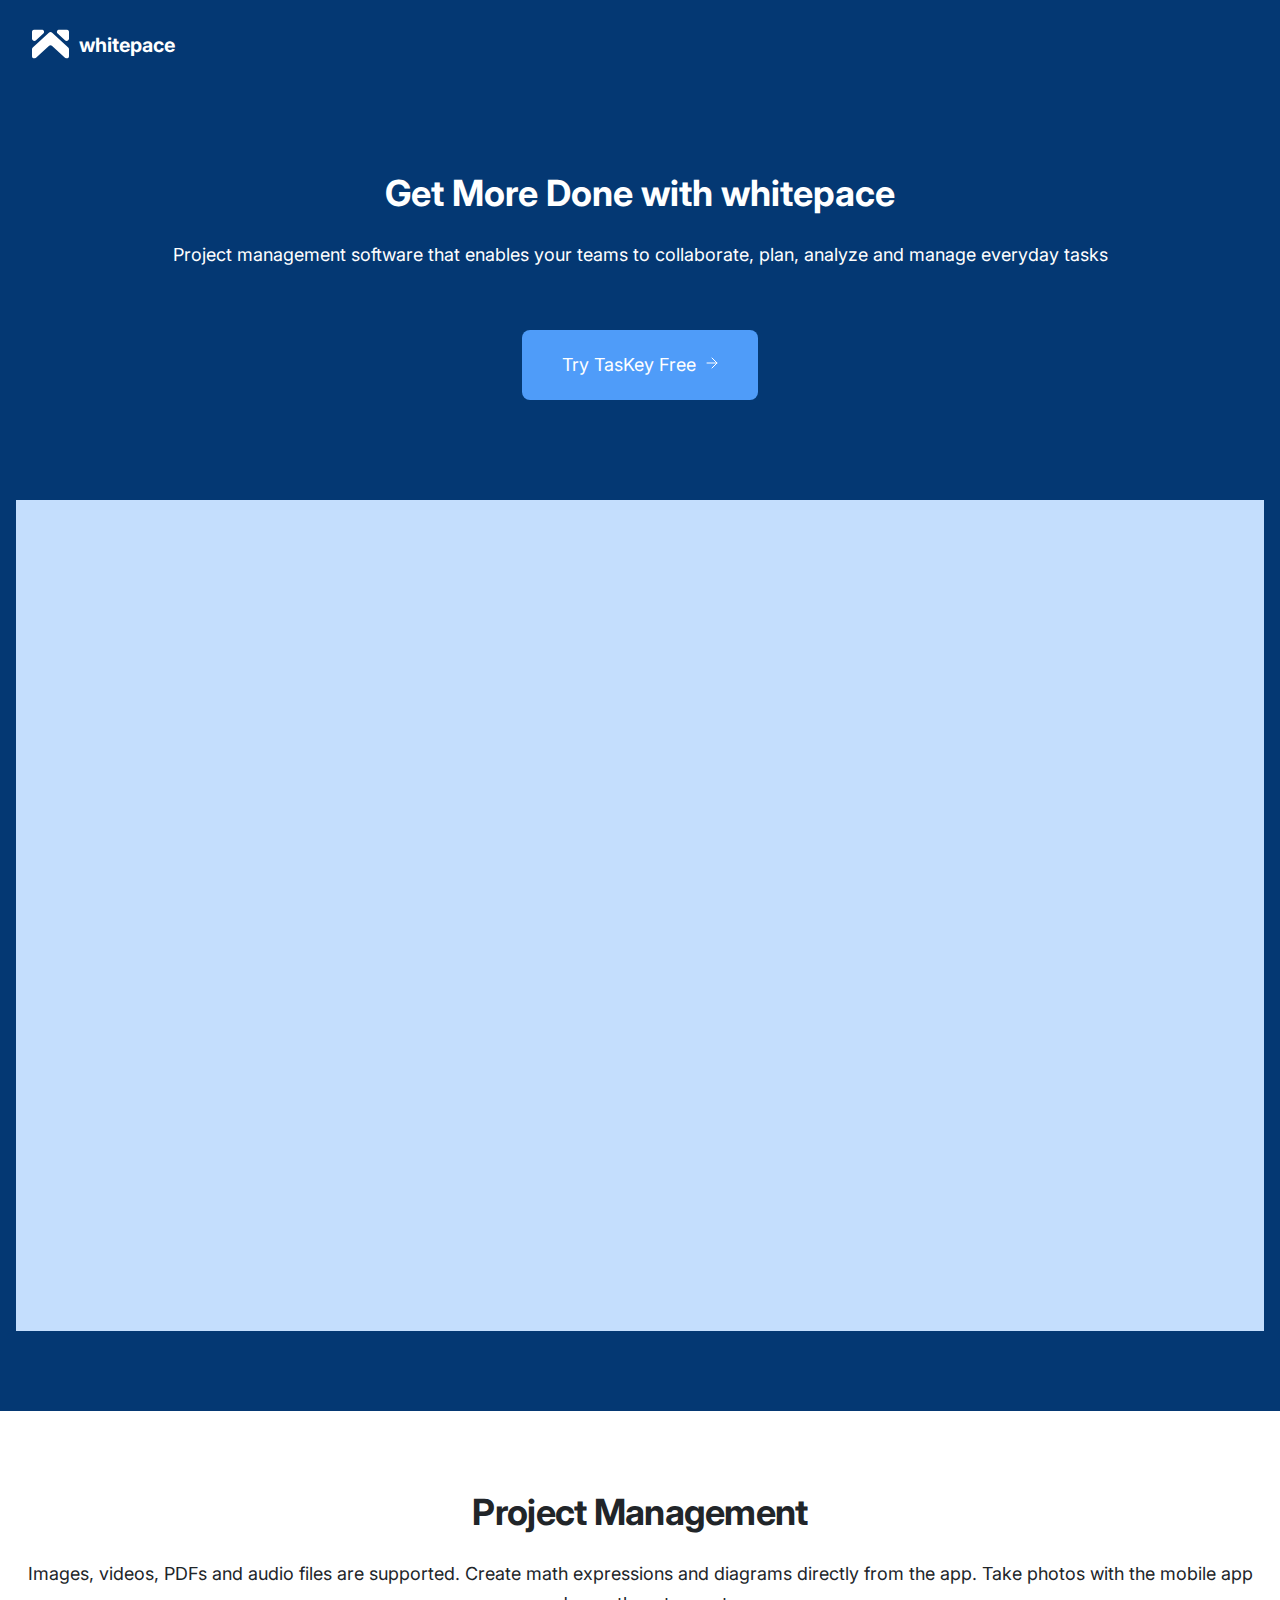
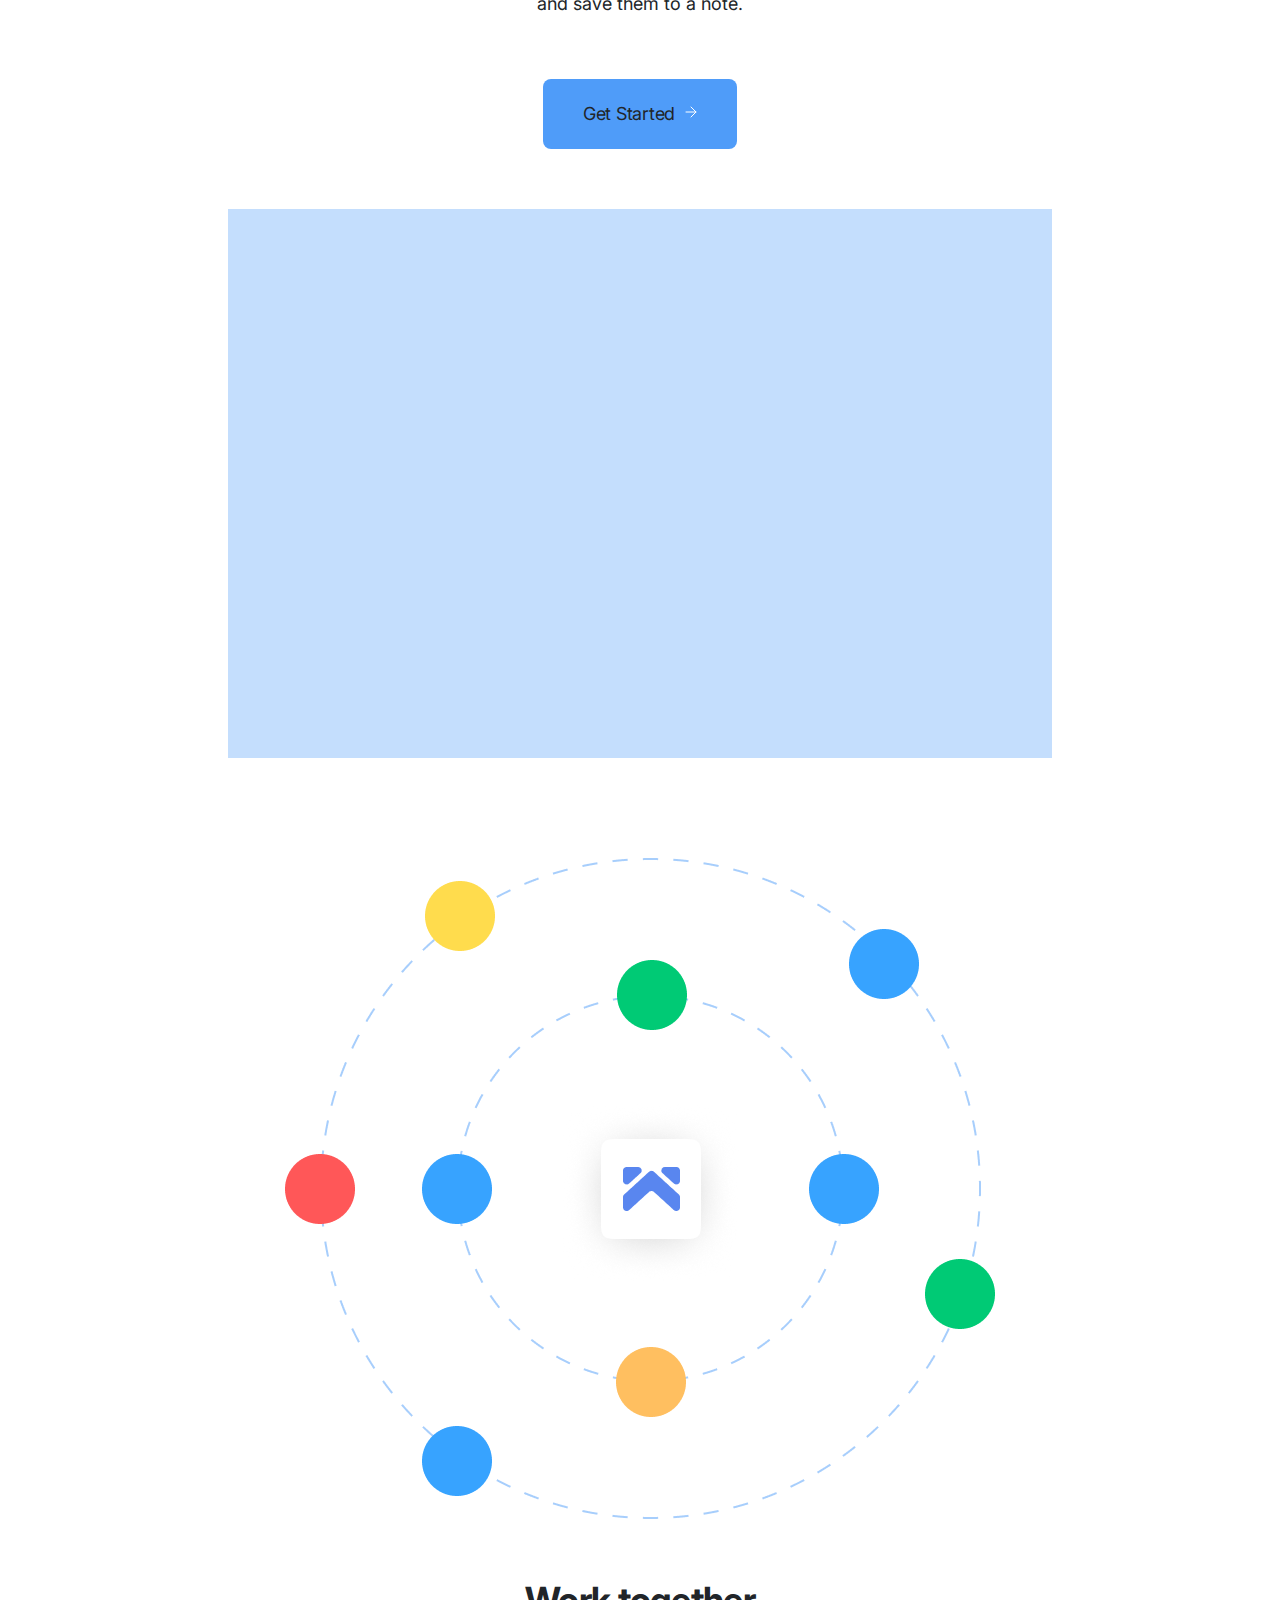
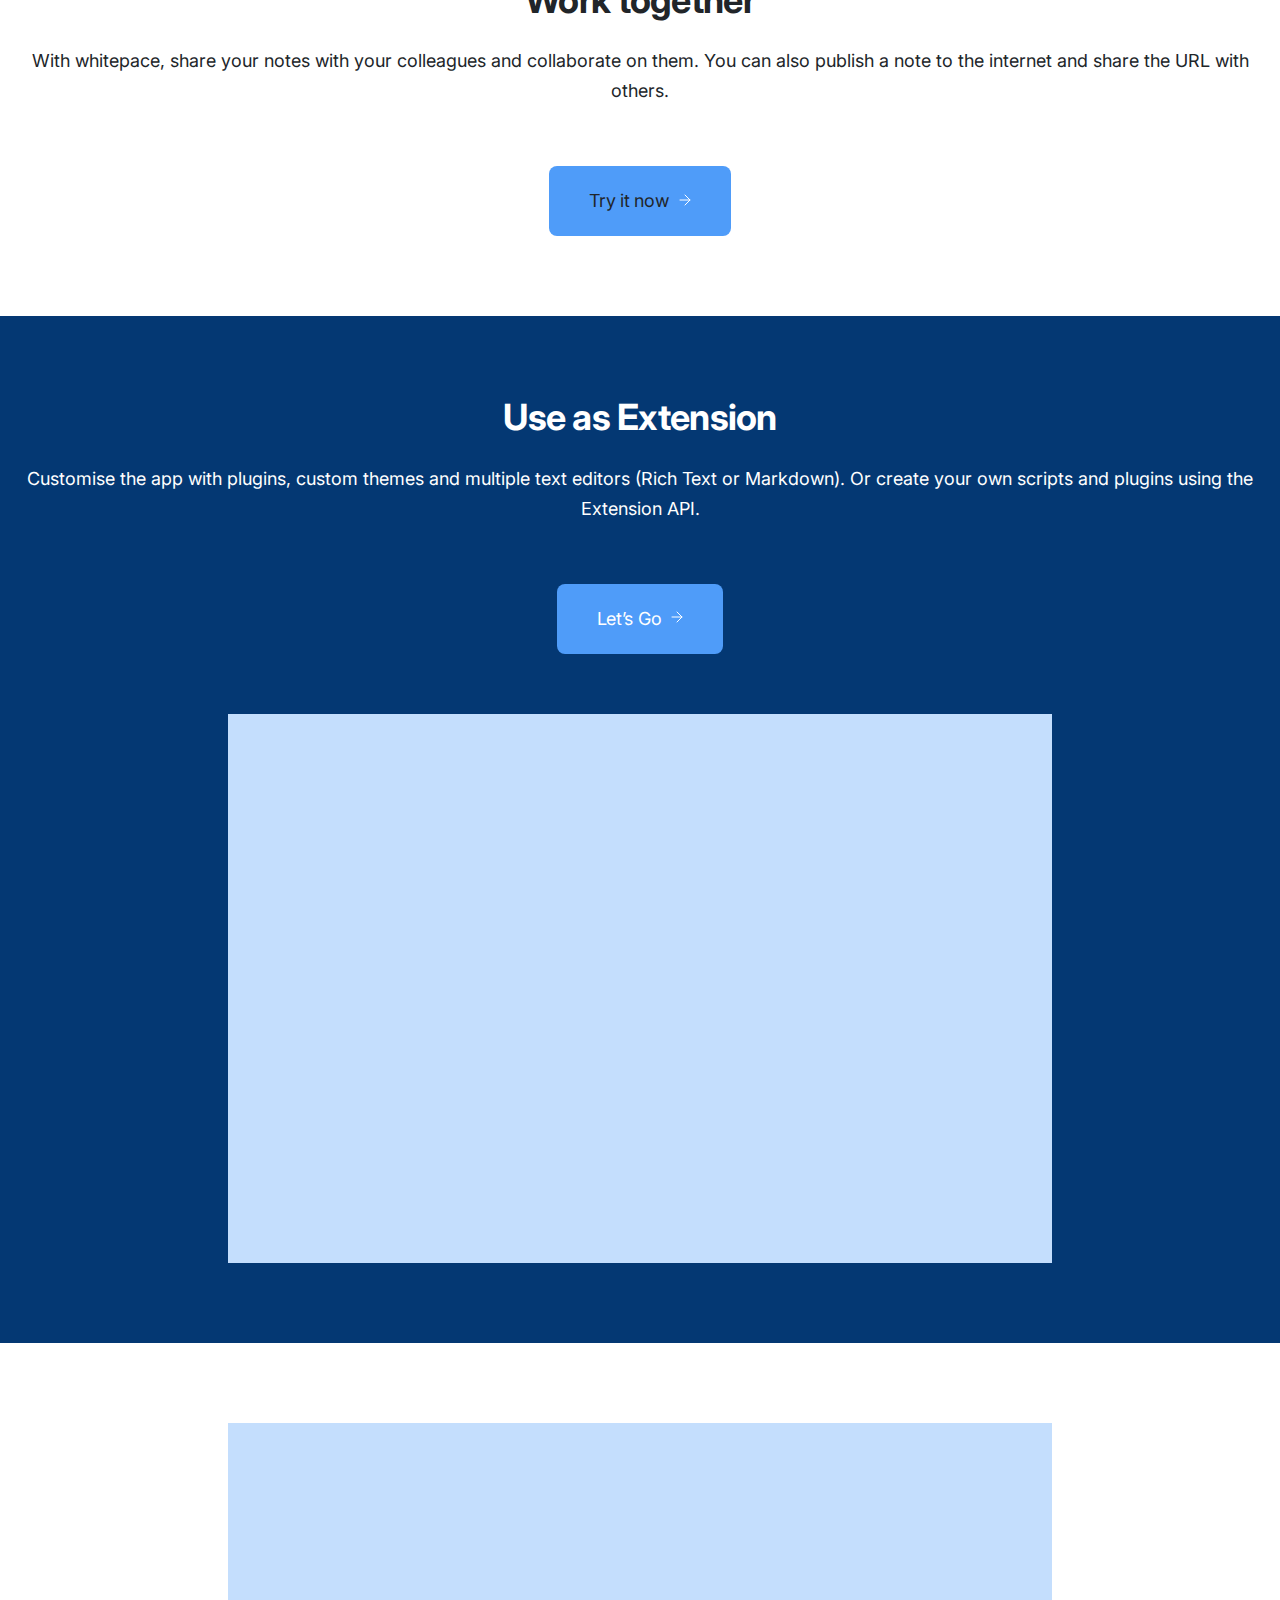
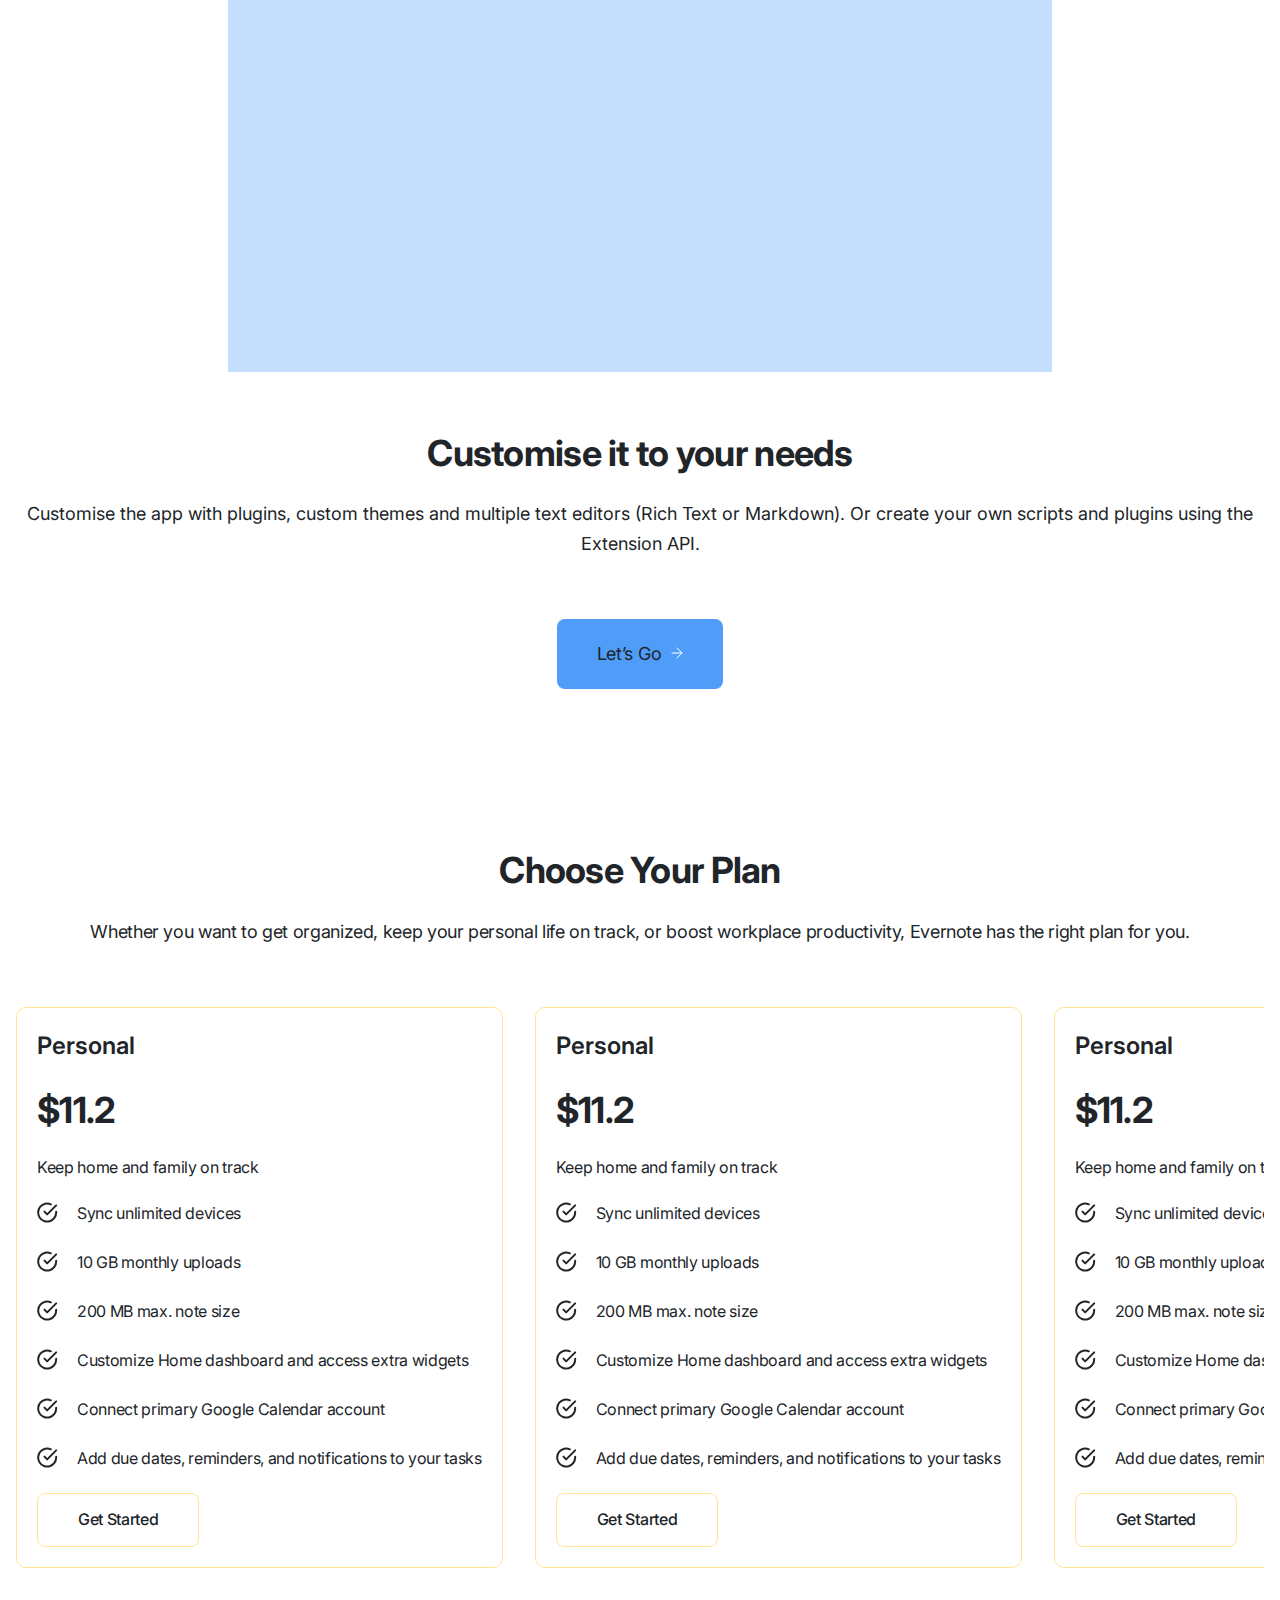
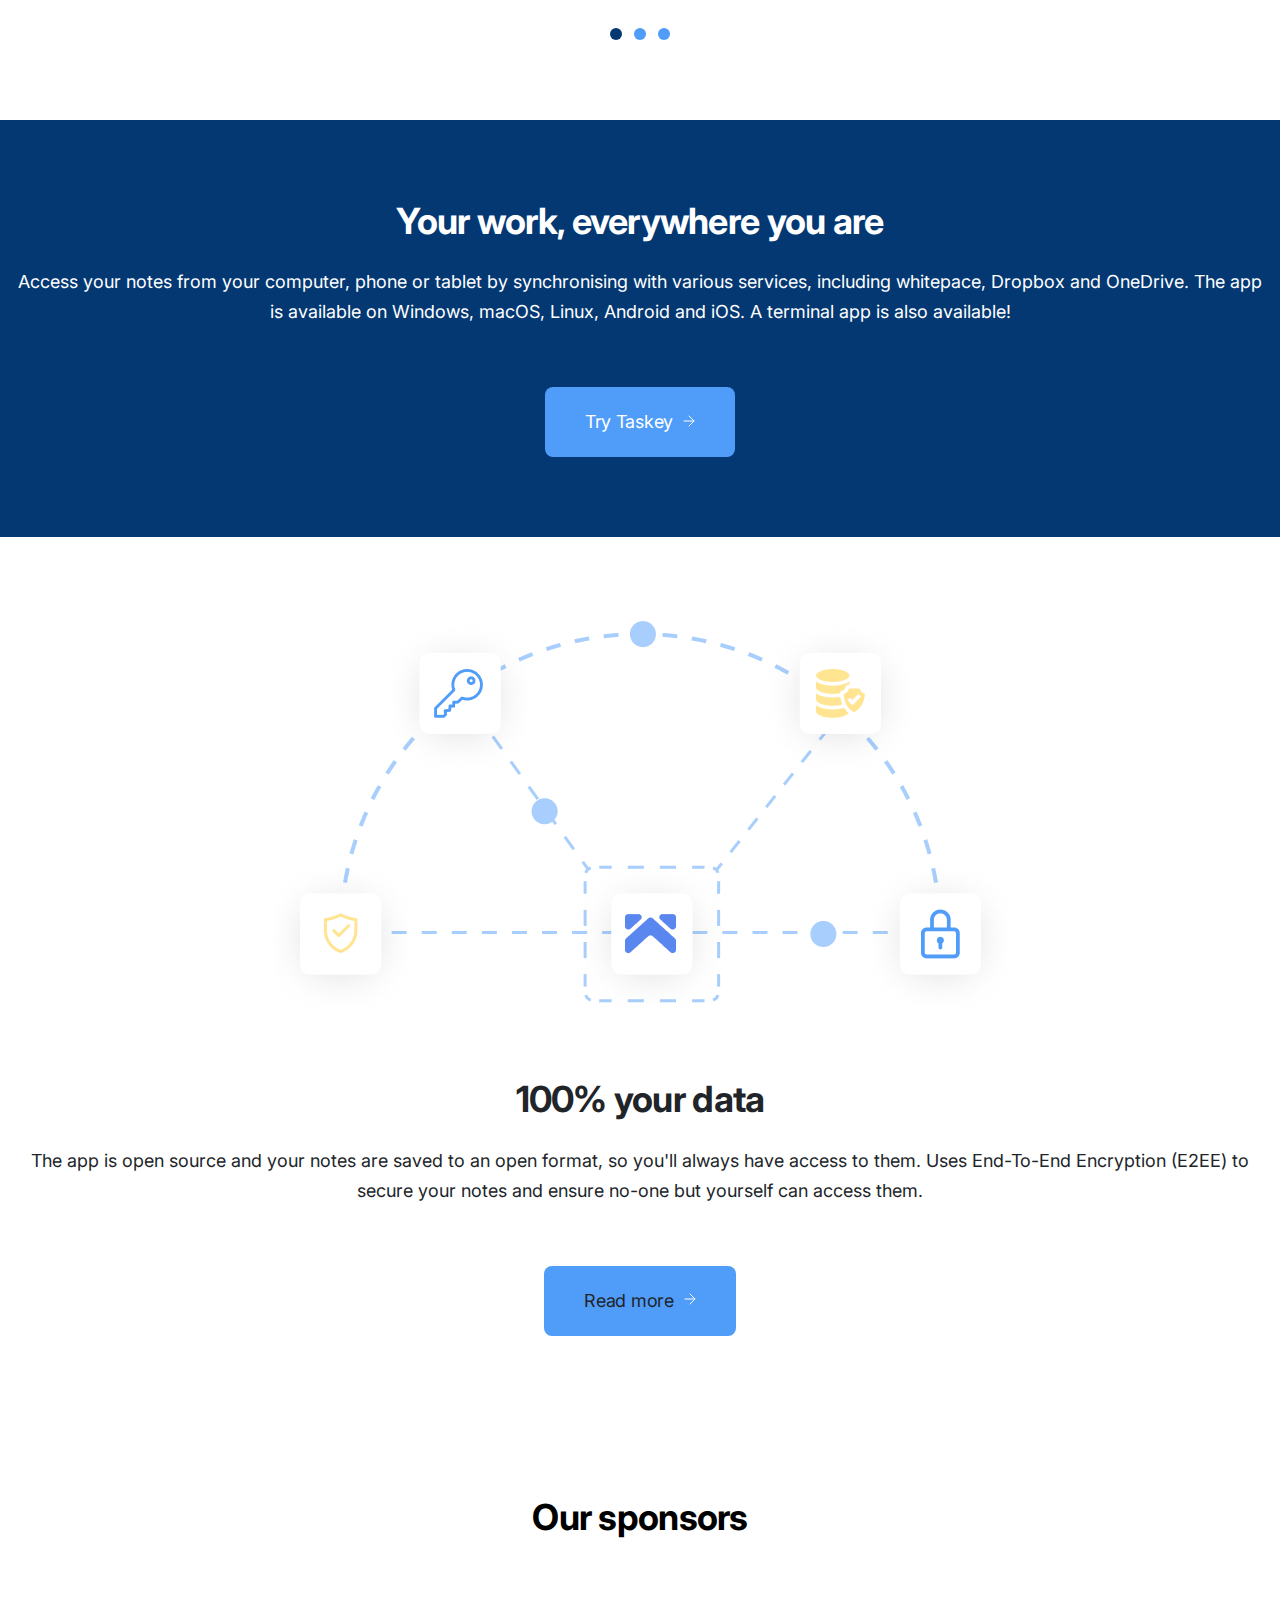
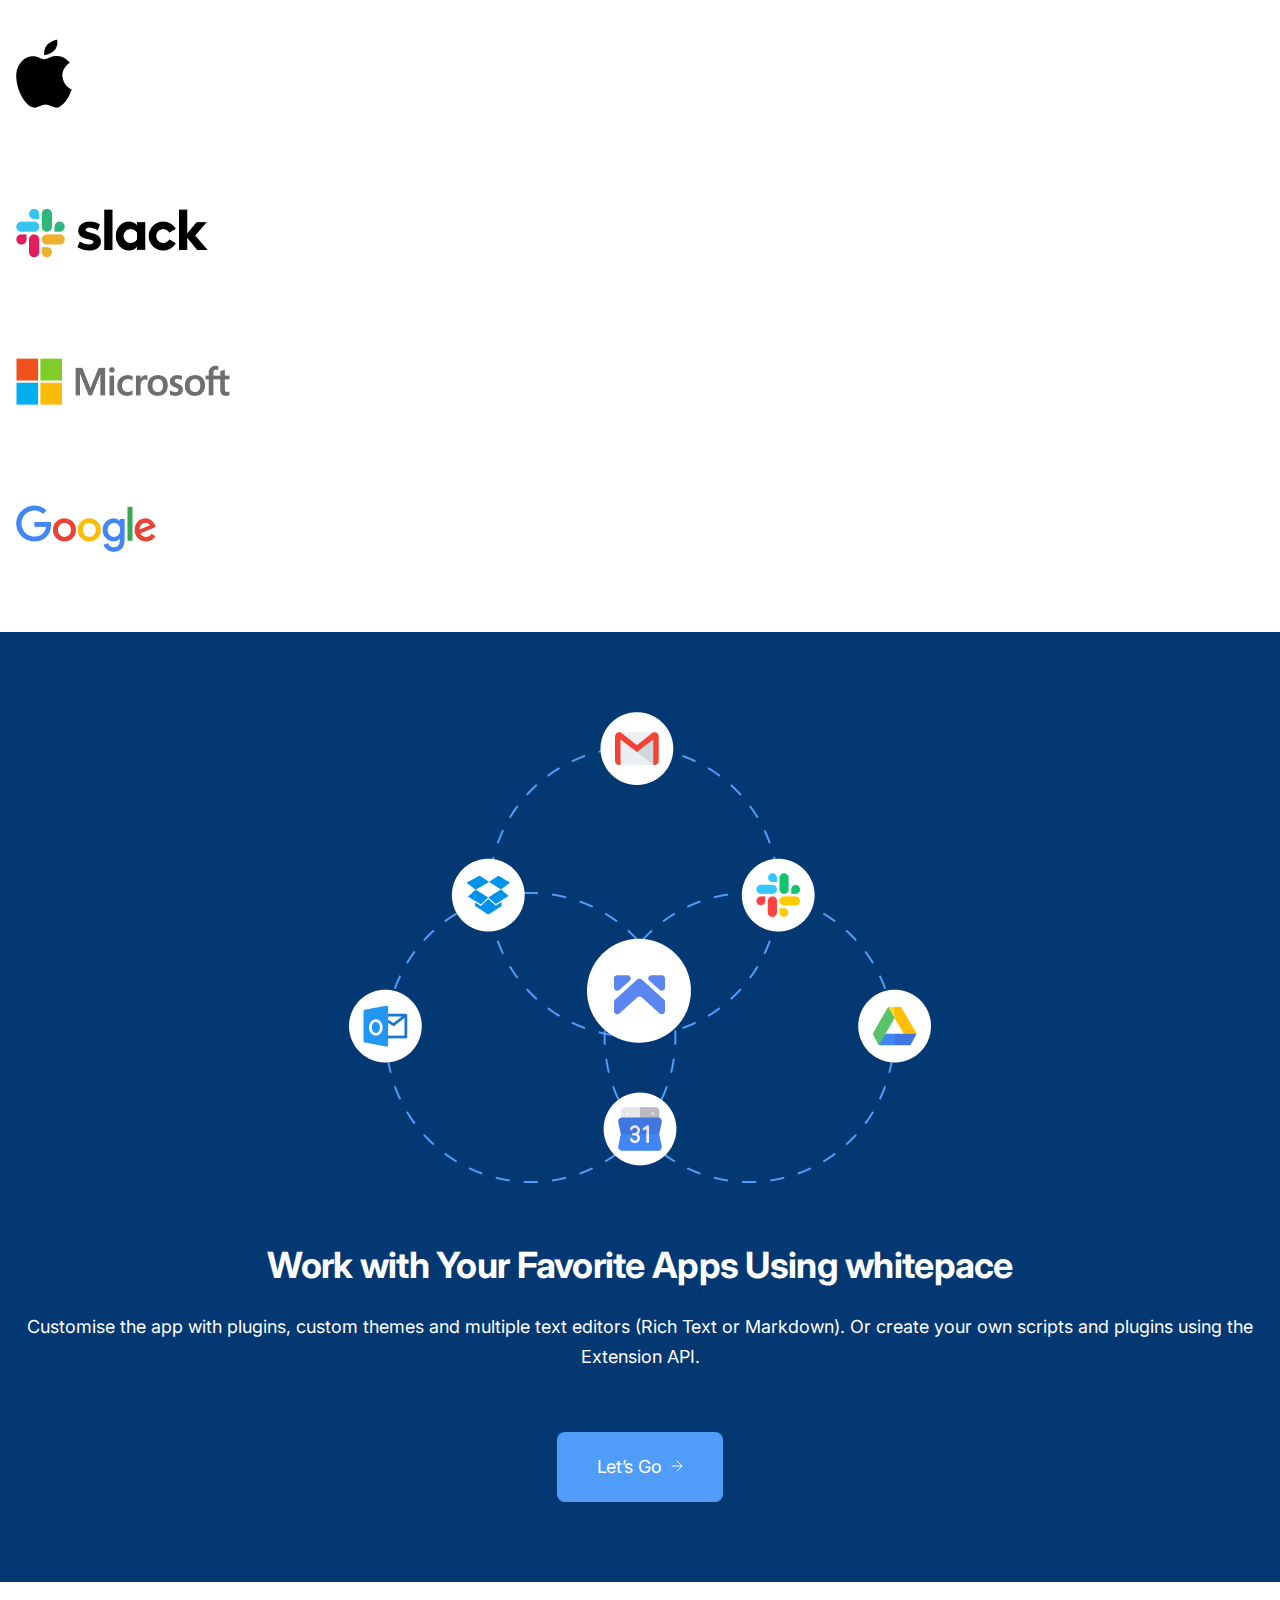
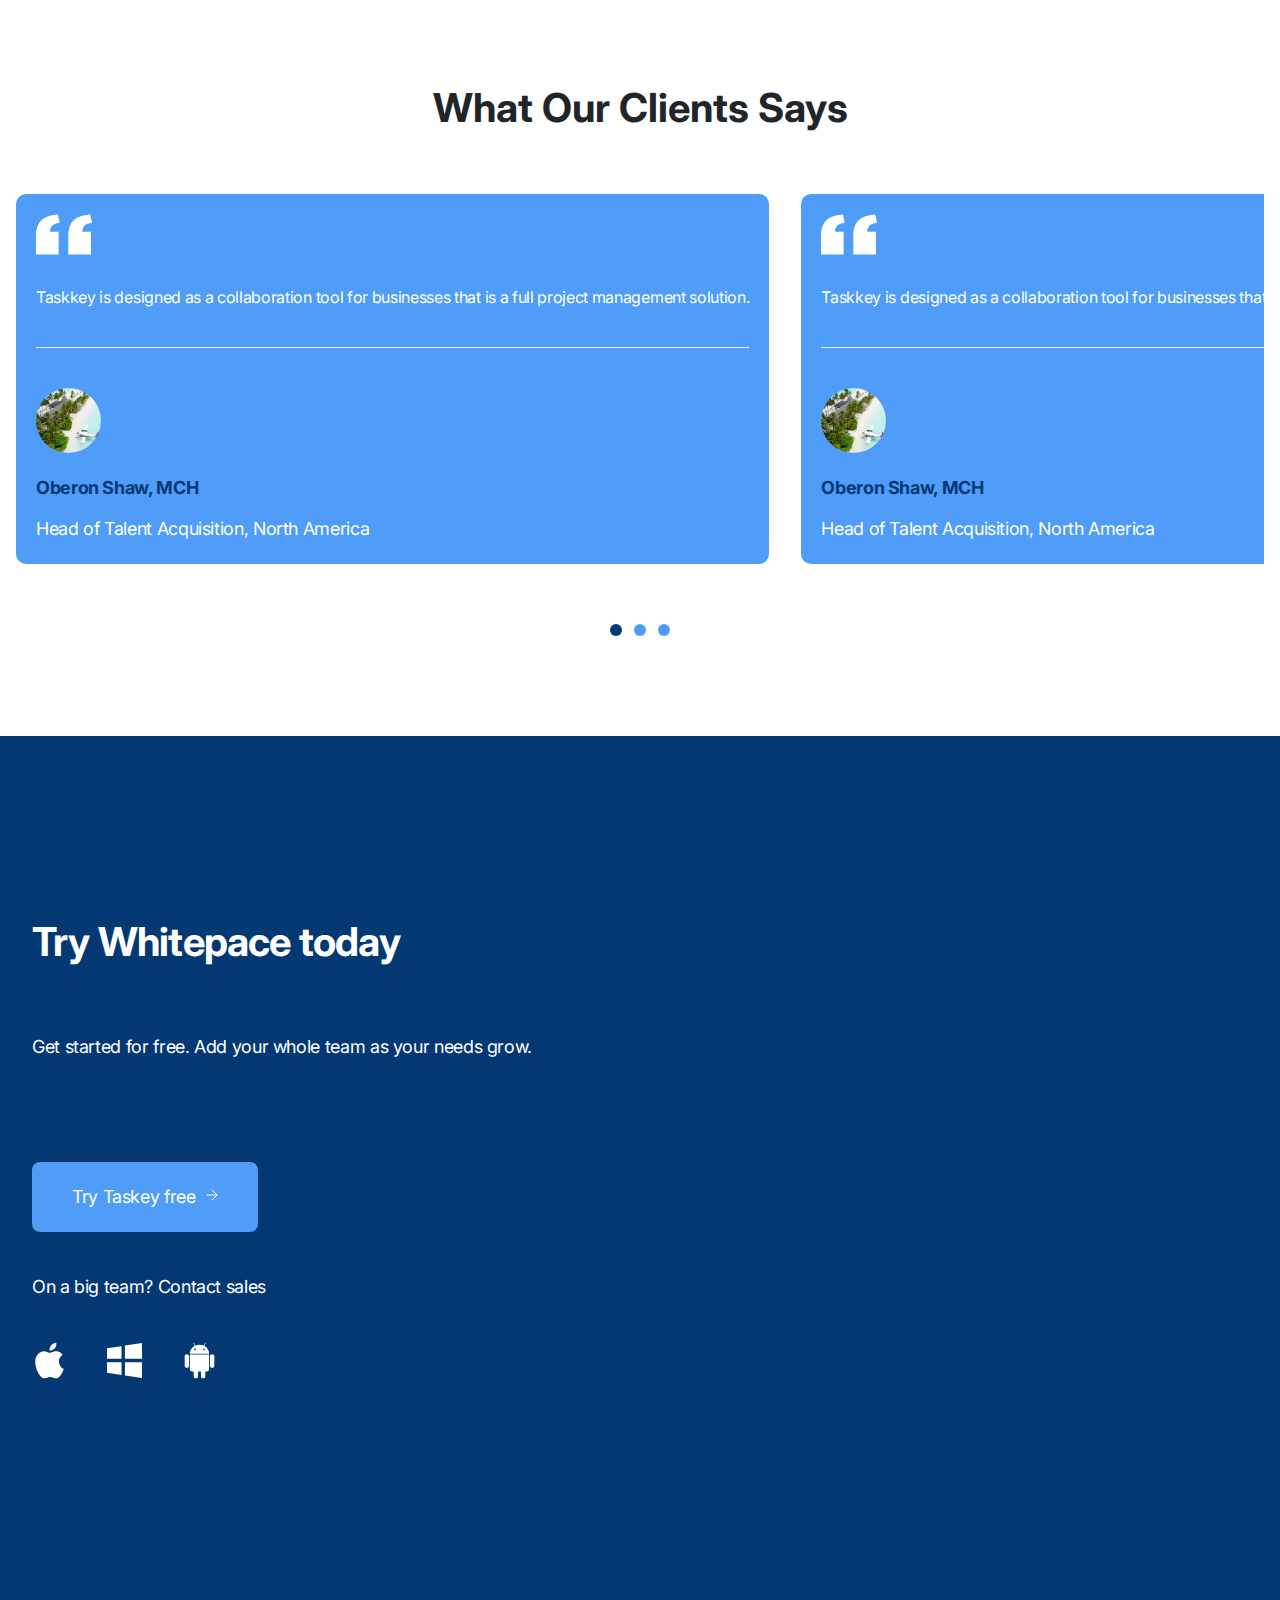
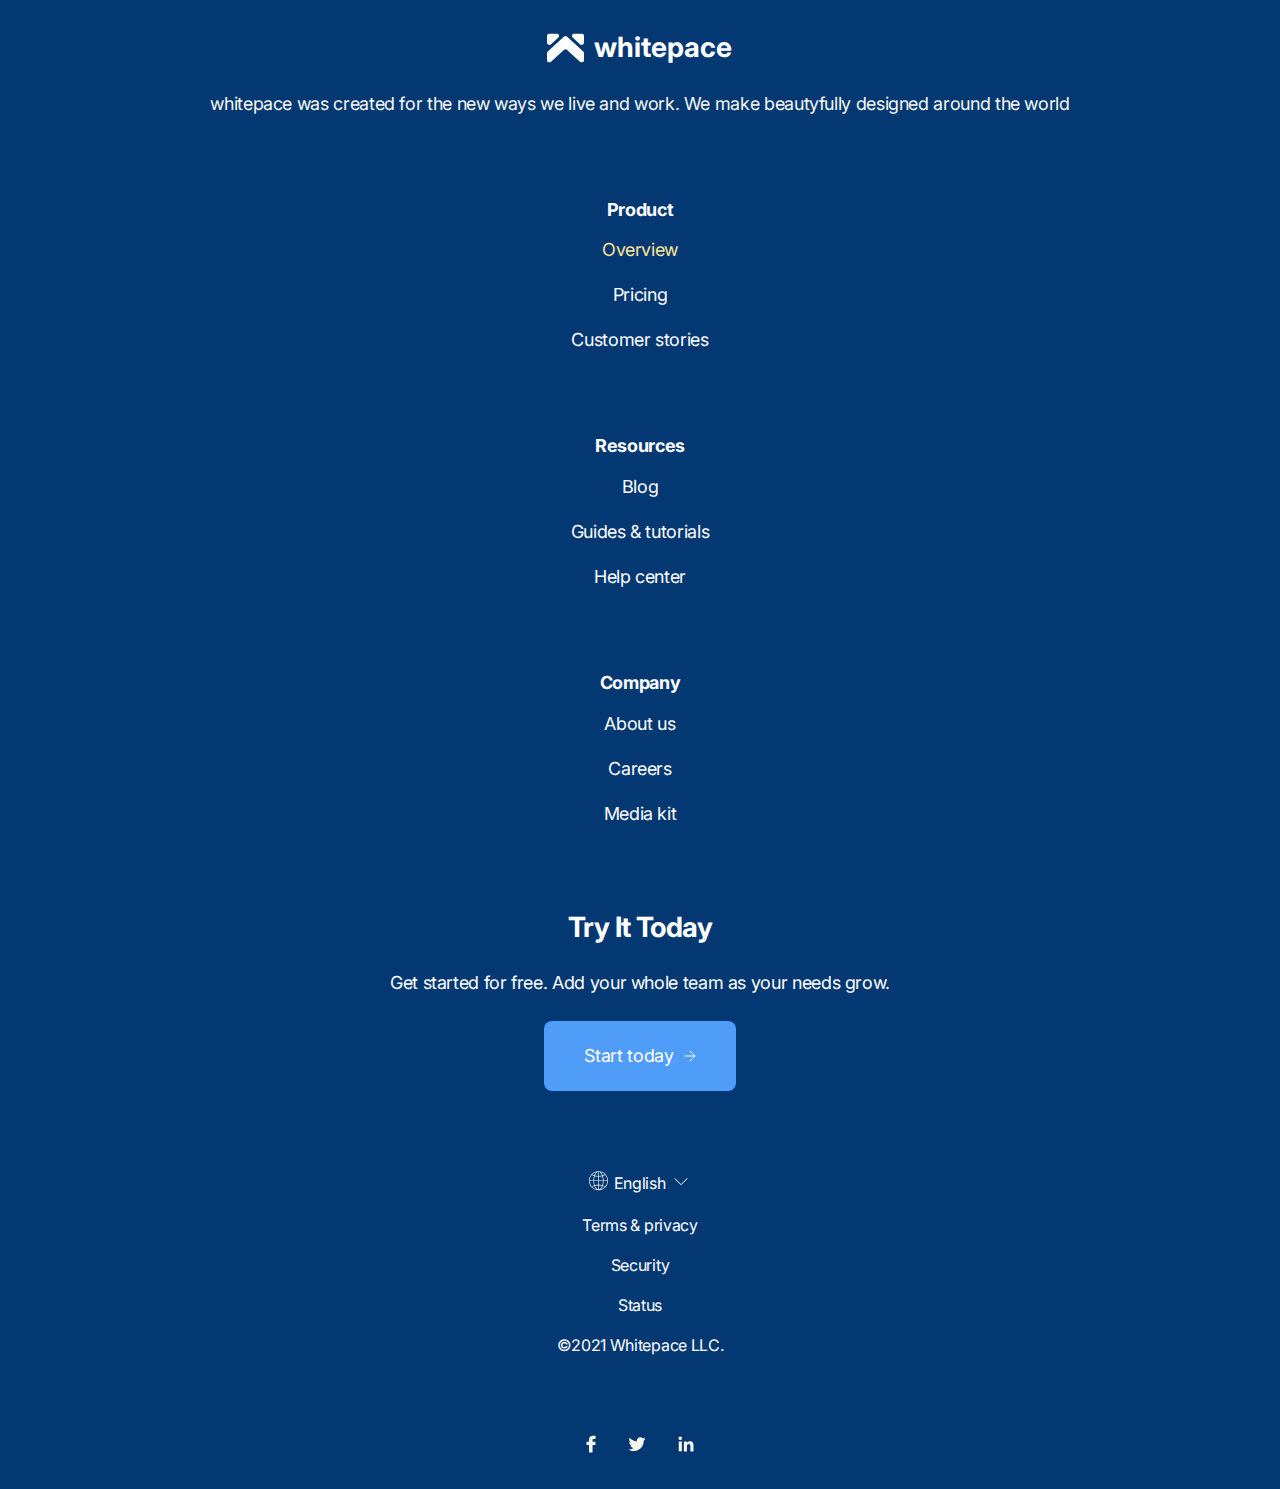
<file: html/index.html>
<!DOCTYPE html>
<html lang="en">

<head>
    <meta charset="UTF-8">
    <meta name="viewport" content="width=device-width, initial-scale=1.0">
    <link rel="stylesheet" href="../css/reponsive.css">
    <link rel="preconnect" href="https://fonts.googleapis.com">
    <link rel="preconnect" href="https://fonts.gstatic.com" crossorigin>
    <link rel="stylesheet" href="../css/style.css">
    <link
        href="https://fonts.googleapis.com/css2?family=Inter:ital,opsz,wght@0,14..32,100..900;1,14..32,100..900&display=swap"
        rel="stylesheet">
    <link rel="stylesheet" href="https://cdnjs.cloudflare.com/ajax/libs/font-awesome/4.7.0/css/font-awesome.min.css">
    <title>Landing page</title>
</head>

<body>
    <div class="nav">
        <div class="nav-left">
            <div class="logo">
                <span><svg width="37" height="30" viewBox="0 0 37 30" fill="none" xmlns="http://www.w3.org/2000/svg">
                        <g clip-path="url(#clip0_9_316)">
                            <path
                                d="M0 2.86525V9.6182C0 11.6749 2.50611 12.7719 4.03763 11.3322L11.3471 4.5792C12.9483 3.1052 11.904 0.5 9.71119 0.5H2.40169C1.07902 0.5 0 1.56265 0 2.86525Z"
                                fill="white" />
                            <path
                                d="M34.5983 0.5H27.2888C25.1308 0.5 24.0517 3.1052 25.6529 4.5792L32.9624 11.3322C34.4939 12.7376 37 11.6749 37 9.6182V2.86525C37 1.56265 35.921 0.5 34.5983 0.5Z"
                                fill="white" />
                            <path
                                d="M20.1533 16.9884L32.9624 28.8489C34.4939 30.2543 37 29.1917 37 27.1349V20.3134C37 19.6621 36.7215 19.0451 36.2342 18.5995L20.1533 3.68814C19.2135 2.83117 17.7865 2.83117 16.8467 3.68814L0.765757 18.5995C0.278457 19.0451 0 19.6621 0 20.3134V27.1349C0 29.1917 2.50611 30.2886 4.03763 28.8489L16.8467 16.9884C17.7865 16.1314 19.2135 16.1314 20.1533 16.9884Z"
                                fill="white" />
                        </g>
                        <defs>
                            <clipPath id="clip0_9_316">
                                <rect width="37" height="29" fill="white" transform="translate(0 0.5)" />
                            </clipPath>
                        </defs>
                    </svg>
                </span>
                <span class="text-logo text-white">whitepace</span>
            </div>
        </div>
        <div class="nav-right">
            <div class="list-item">
                <div class="list-item-menu">
                    <div class="text">Products</div>
                    <span><svg width="29" height="24" viewBox="0 0 29 24" fill="none"
                            xmlns="http://www.w3.org/2000/svg">
                            <path d="M10.5 10L15 14L19.5 10" stroke="white" stroke-linecap="round"
                                stroke-linejoin="round" />
                        </svg></span>
                </div>
                <div class="list-item-menu">
                    <div class="text">Solutions</div>
                    <span><svg width="29" height="24" viewBox="0 0 29 24" fill="none"
                            xmlns="http://www.w3.org/2000/svg">
                            <path d="M10.5 10L15 14L19.5 10" stroke="white" stroke-linecap="round"
                                stroke-linejoin="round" />
                        </svg></span>
                </div>
                <div class="list-item-menu">
                    <div class="text">Resources</div>
                    <span><svg width="29" height="24" viewBox="0 0 29 24" fill="none"
                            xmlns="http://www.w3.org/2000/svg">
                            <path d="M10.5 10L15 14L19.5 10" stroke="white" stroke-linecap="round"
                                stroke-linejoin="round" />
                        </svg></span>
                </div>
                <div class="list-item-menu">
                    <div class="text">Pricing</div>
                    <span><svg width="29" height="24" viewBox="0 0 29 24" fill="none"
                            xmlns="http://www.w3.org/2000/svg">
                            <path d="M10.5 10L15 14L19.5 10" stroke="white" stroke-linecap="round"
                                stroke-linejoin="round" />
                        </svg></span>
                </div>
            </div>
            <div class="list-btn">
                <button class="btn-login">Login</button>
                <button class="btn-trial">
                    <p>Try Whitespace free</p>
                    <svg width="30" height="24" viewBox="0 0 30 24" fill="none" xmlns="http://www.w3.org/2000/svg">
                        <path d="M10.5 10L15 14L19.5 10" stroke="white" stroke-linecap="round"
                            stroke-linejoin="round" />
                    </svg>
                </button>
            </div>
            <div class="hamberger">
                <svg width="42" height="26" viewBox="0 0 42 26" fill="none" xmlns="http://www.w3.org/2000/svg">
                    <line y1="1" x2="42" y2="1" stroke="white" stroke-width="2" />
                    <line y1="13" x2="42" y2="13" stroke="white" stroke-width="2" />
                    <line y1="25" x2="42" y2="25" stroke="white" stroke-width="2" />
                </svg>
            </div>
        </div>
    </div>
    <div class="hero-section">
        <div class="wrapper">
            <div class="box-text">
                <h2>Get More Done with whitepace</h2>
                <p>Project management software that enables your teams to collaborate, plan, analyze and manage everyday
                    tasks</p>
                <button>
                    <p>Try TasKey Free </p>
                    <span><svg width="12" height="12" viewBox="0 0 12 12" fill="none"
                            xmlns="http://www.w3.org/2000/svg">
                            <path d="M1 6H11" stroke="white" stroke-linecap="round" stroke-linejoin="round" />
                            <path d="M6 1L11 6L6 11" stroke="white" stroke-linecap="round" stroke-linejoin="round" />
                        </svg>
                    </span>
                </button>
            </div>
            <div class="box-image">
                <img src="../assets/image/Image-container.png" alt="">
            </div>
        </div>
    </div>
    <div class="content">
        <div class="box">
            <div class="box-text">
                <h2>Project Management</h2>
                <p>Images, videos, PDFs and audio files are supported. Create math expressions and diagrams directly
                    from the app. Take photos with the mobile app and save them to a note.</p>
                <button>
                    <p>Get Started</p>
                    <span><svg width="12" height="12" viewBox="0 0 12 12" fill="none"
                            xmlns="http://www.w3.org/2000/svg">
                            <path d="M1 6H11" stroke="white" stroke-linecap="round" stroke-linejoin="round" />
                            <path d="M6 1L11 6L6 11" stroke="white" stroke-linecap="round" stroke-linejoin="round" />
                        </svg>
                    </span>
                </button>
            </div>
            <div class="box-image">
                <img src="../assets/image/Image-container.png" alt="">
            </div>
        </div>
        <div class="box">
            <div class="box-text">
                <h2>Work together</h2>
                <p>With whitepace, share your notes with your colleagues and collaborate on them.
                    You can also publish a note to the internet and share the URL with others.
                </p>
                <button>
                    <p>Try it now</p>
                    <span><svg width="12" height="12" viewBox="0 0 12 12" fill="none"
                            xmlns="http://www.w3.org/2000/svg">
                            <path d="M1 6H11" stroke="white" stroke-linecap="round" stroke-linejoin="round" />
                            <path d="M6 1L11 6L6 11" stroke="white" stroke-linecap="round" stroke-linejoin="round" />
                        </svg>
                    </span>
                </button>
            </div>
            <div class="box-image">
                <img src="../assets/image/Work Together Image.png" alt="">
            </div>
        </div>
    </div>
    <div class="content">
        <div class="box">
            <div class="box-text">
                <h2>Use as Extension</h2>
                <p>Customise the app with plugins, custom themes and multiple text editors (Rich Text or Markdown). Or
                    create your own scripts and plugins using the Extension API.</p>
                <button>
                    <p>Let’s Go</p>
                    <span><svg width="12" height="12" viewBox="0 0 12 12" fill="none"
                            xmlns="http://www.w3.org/2000/svg">
                            <path d="M1 6H11" stroke="white" stroke-linecap="round" stroke-linejoin="round" />
                            <path d="M6 1L11 6L6 11" stroke="white" stroke-linecap="round" stroke-linejoin="round" />
                        </svg>
                    </span>
                </button>
            </div>
            <div class="box-image">
                <img src="../assets/image/Image-container.png" alt="">
            </div>
        </div>
    </div>
    <div class="content">
        <div class="box">
            <div class="box-image">
                <img src="../assets/image/Image-container.png" alt="">
            </div>
            <div class="box-text">
                <h2>Customise it
                    to your needs</h2>
                <p>Customise the app with plugins, custom themes and multiple text editors (Rich Text or Markdown). Or
                    create your own scripts and plugins using the Extension API.</p>
                <button>
                    <p>Let’s Go</p>
                    <span><svg width="12" height="12" viewBox="0 0 12 12" fill="none"
                            xmlns="http://www.w3.org/2000/svg">
                            <path d="M1 6H11" stroke="white" stroke-linecap="round" stroke-linejoin="round" />
                            <path d="M6 1L11 6L6 11" stroke="white" stroke-linecap="round" stroke-linejoin="round" />
                        </svg>
                    </span>
                </button>
            </div>
        </div>
    </div>
    <div class="plan-wrapper">
        <div class="plan-header">
            <h2>Choose Your Plan</h2>
            <p>Whether you want to get organized, keep your personal life on track, or boost workplace productivity,
                Evernote has the right plan for you.</p>
        </div>
        <div class="plan-body">
            <div class="list-box">
                <div class="box">
                    <div class="title">
                        <p>Personal</p>
                        <p>$11.2</p>
                        <p>Keep home and family on track</p>
                    </div>
                    <div class="description">
                        <div>
                            <span><svg width="21" height="21" viewBox="0 0 21 21" fill="none"
                                    xmlns="http://www.w3.org/2000/svg">
                                    <path
                                        d="M19.1724 9.71741V10.5457C19.1713 12.4871 18.5426 14.3761 17.3802 15.9311C16.2177 17.486 14.5838 18.6235 12.7221 19.174C10.8603 19.7245 8.87054 19.6583 7.04944 18.9855C5.22834 18.3127 3.67351 17.0693 2.61684 15.4406C1.56017 13.812 1.05828 11.8854 1.18602 9.94817C1.31376 8.01096 2.06428 6.16695 3.32566 4.69114C4.58703 3.21533 6.29168 2.1868 8.18536 1.75895C10.079 1.3311 12.0603 1.52685 13.8336 2.317"
                                        stroke="#212529" stroke-width="2" stroke-linecap="round"
                                        stroke-linejoin="round" />
                                    <path d="M19.1726 3.34326L10.1696 12.3552L7.46875 9.65431" stroke="#212529"
                                        stroke-width="2" stroke-linecap="round" stroke-linejoin="round" />
                                </svg>
                            </span>
                            <p>Sync unlimited devices</p>
                        </div>
                        <div>
                            <span><svg width="21" height="21" viewBox="0 0 21 21" fill="none"
                                    xmlns="http://www.w3.org/2000/svg">
                                    <path
                                        d="M19.1724 9.71741V10.5457C19.1713 12.4871 18.5426 14.3761 17.3802 15.9311C16.2177 17.486 14.5838 18.6235 12.7221 19.174C10.8603 19.7245 8.87054 19.6583 7.04944 18.9855C5.22834 18.3127 3.67351 17.0693 2.61684 15.4406C1.56017 13.812 1.05828 11.8854 1.18602 9.94817C1.31376 8.01096 2.06428 6.16695 3.32566 4.69114C4.58703 3.21533 6.29168 2.1868 8.18536 1.75895C10.079 1.3311 12.0603 1.52685 13.8336 2.317"
                                        stroke="#212529" stroke-width="2" stroke-linecap="round"
                                        stroke-linejoin="round" />
                                    <path d="M19.1726 3.34326L10.1696 12.3552L7.46875 9.65431" stroke="#212529"
                                        stroke-width="2" stroke-linecap="round" stroke-linejoin="round" />
                                </svg>
                            </span>
                            <p>10 GB monthly uploads
                            </p>
                        </div>
                        <div>
                            <span><svg width="21" height="21" viewBox="0 0 21 21" fill="none"
                                    xmlns="http://www.w3.org/2000/svg">
                                    <path
                                        d="M19.1724 9.71741V10.5457C19.1713 12.4871 18.5426 14.3761 17.3802 15.9311C16.2177 17.486 14.5838 18.6235 12.7221 19.174C10.8603 19.7245 8.87054 19.6583 7.04944 18.9855C5.22834 18.3127 3.67351 17.0693 2.61684 15.4406C1.56017 13.812 1.05828 11.8854 1.18602 9.94817C1.31376 8.01096 2.06428 6.16695 3.32566 4.69114C4.58703 3.21533 6.29168 2.1868 8.18536 1.75895C10.079 1.3311 12.0603 1.52685 13.8336 2.317"
                                        stroke="#212529" stroke-width="2" stroke-linecap="round"
                                        stroke-linejoin="round" />
                                    <path d="M19.1726 3.34326L10.1696 12.3552L7.46875 9.65431" stroke="#212529"
                                        stroke-width="2" stroke-linecap="round" stroke-linejoin="round" />
                                </svg>
                            </span>
                            <p>200 MB max. note size
                            </p>
                        </div>
                        <div>
                            <span><svg width="21" height="21" viewBox="0 0 21 21" fill="none"
                                    xmlns="http://www.w3.org/2000/svg">
                                    <path
                                        d="M19.1724 9.71741V10.5457C19.1713 12.4871 18.5426 14.3761 17.3802 15.9311C16.2177 17.486 14.5838 18.6235 12.7221 19.174C10.8603 19.7245 8.87054 19.6583 7.04944 18.9855C5.22834 18.3127 3.67351 17.0693 2.61684 15.4406C1.56017 13.812 1.05828 11.8854 1.18602 9.94817C1.31376 8.01096 2.06428 6.16695 3.32566 4.69114C4.58703 3.21533 6.29168 2.1868 8.18536 1.75895C10.079 1.3311 12.0603 1.52685 13.8336 2.317"
                                        stroke="#212529" stroke-width="2" stroke-linecap="round"
                                        stroke-linejoin="round" />
                                    <path d="M19.1726 3.34326L10.1696 12.3552L7.46875 9.65431" stroke="#212529"
                                        stroke-width="2" stroke-linecap="round" stroke-linejoin="round" />
                                </svg>
                            </span>
                            <p>Customize Home dashboard and access extra widgets</p>
                        </div>
                        <div>
                            <span><svg width="21" height="21" viewBox="0 0 21 21" fill="none"
                                    xmlns="http://www.w3.org/2000/svg">
                                    <path
                                        d="M19.1724 9.71741V10.5457C19.1713 12.4871 18.5426 14.3761 17.3802 15.9311C16.2177 17.486 14.5838 18.6235 12.7221 19.174C10.8603 19.7245 8.87054 19.6583 7.04944 18.9855C5.22834 18.3127 3.67351 17.0693 2.61684 15.4406C1.56017 13.812 1.05828 11.8854 1.18602 9.94817C1.31376 8.01096 2.06428 6.16695 3.32566 4.69114C4.58703 3.21533 6.29168 2.1868 8.18536 1.75895C10.079 1.3311 12.0603 1.52685 13.8336 2.317"
                                        stroke="#212529" stroke-width="2" stroke-linecap="round"
                                        stroke-linejoin="round" />
                                    <path d="M19.1726 3.34326L10.1696 12.3552L7.46875 9.65431" stroke="#212529"
                                        stroke-width="2" stroke-linecap="round" stroke-linejoin="round" />
                                </svg>
                            </span>
                            <p>Connect primary Google Calendar account
                            </p>
                        </div>
                        <div>
                            <span><svg width="21" height="21" viewBox="0 0 21 21" fill="none"
                                    xmlns="http://www.w3.org/2000/svg">
                                    <path
                                        d="M19.1724 9.71741V10.5457C19.1713 12.4871 18.5426 14.3761 17.3802 15.9311C16.2177 17.486 14.5838 18.6235 12.7221 19.174C10.8603 19.7245 8.87054 19.6583 7.04944 18.9855C5.22834 18.3127 3.67351 17.0693 2.61684 15.4406C1.56017 13.812 1.05828 11.8854 1.18602 9.94817C1.31376 8.01096 2.06428 6.16695 3.32566 4.69114C4.58703 3.21533 6.29168 2.1868 8.18536 1.75895C10.079 1.3311 12.0603 1.52685 13.8336 2.317"
                                        stroke="#212529" stroke-width="2" stroke-linecap="round"
                                        stroke-linejoin="round" />
                                    <path d="M19.1726 3.34326L10.1696 12.3552L7.46875 9.65431" stroke="#212529"
                                        stroke-width="2" stroke-linecap="round" stroke-linejoin="round" />
                                </svg>
                            </span>
                            <p>Add due dates, reminders, and notifications to your tasks
                            </p>
                        </div>
                    </div>
                    <button>
                        <p>Get Started</p>
                    </button>
                </div>
            </div>
            <div class="list-box">
                <div class="box">
                    <div class="title">
                        <p>Personal</p>
                        <p>$11.2</p>
                        <p>Keep home and family on track</p>
                    </div>
                    <div class="description">
                        <div>
                            <span><svg width="21" height="21" viewBox="0 0 21 21" fill="none"
                                    xmlns="http://www.w3.org/2000/svg">
                                    <path
                                        d="M19.1724 9.71741V10.5457C19.1713 12.4871 18.5426 14.3761 17.3802 15.9311C16.2177 17.486 14.5838 18.6235 12.7221 19.174C10.8603 19.7245 8.87054 19.6583 7.04944 18.9855C5.22834 18.3127 3.67351 17.0693 2.61684 15.4406C1.56017 13.812 1.05828 11.8854 1.18602 9.94817C1.31376 8.01096 2.06428 6.16695 3.32566 4.69114C4.58703 3.21533 6.29168 2.1868 8.18536 1.75895C10.079 1.3311 12.0603 1.52685 13.8336 2.317"
                                        stroke="#212529" stroke-width="2" stroke-linecap="round"
                                        stroke-linejoin="round" />
                                    <path d="M19.1726 3.34326L10.1696 12.3552L7.46875 9.65431" stroke="#212529"
                                        stroke-width="2" stroke-linecap="round" stroke-linejoin="round" />
                                </svg>
                            </span>
                            <p>Sync unlimited devices</p>
                        </div>
                        <div>
                            <span><svg width="21" height="21" viewBox="0 0 21 21" fill="none"
                                    xmlns="http://www.w3.org/2000/svg">
                                    <path
                                        d="M19.1724 9.71741V10.5457C19.1713 12.4871 18.5426 14.3761 17.3802 15.9311C16.2177 17.486 14.5838 18.6235 12.7221 19.174C10.8603 19.7245 8.87054 19.6583 7.04944 18.9855C5.22834 18.3127 3.67351 17.0693 2.61684 15.4406C1.56017 13.812 1.05828 11.8854 1.18602 9.94817C1.31376 8.01096 2.06428 6.16695 3.32566 4.69114C4.58703 3.21533 6.29168 2.1868 8.18536 1.75895C10.079 1.3311 12.0603 1.52685 13.8336 2.317"
                                        stroke="#212529" stroke-width="2" stroke-linecap="round"
                                        stroke-linejoin="round" />
                                    <path d="M19.1726 3.34326L10.1696 12.3552L7.46875 9.65431" stroke="#212529"
                                        stroke-width="2" stroke-linecap="round" stroke-linejoin="round" />
                                </svg>
                            </span>
                            <p>10 GB monthly uploads
                            </p>
                        </div>
                        <div>
                            <span><svg width="21" height="21" viewBox="0 0 21 21" fill="none"
                                    xmlns="http://www.w3.org/2000/svg">
                                    <path
                                        d="M19.1724 9.71741V10.5457C19.1713 12.4871 18.5426 14.3761 17.3802 15.9311C16.2177 17.486 14.5838 18.6235 12.7221 19.174C10.8603 19.7245 8.87054 19.6583 7.04944 18.9855C5.22834 18.3127 3.67351 17.0693 2.61684 15.4406C1.56017 13.812 1.05828 11.8854 1.18602 9.94817C1.31376 8.01096 2.06428 6.16695 3.32566 4.69114C4.58703 3.21533 6.29168 2.1868 8.18536 1.75895C10.079 1.3311 12.0603 1.52685 13.8336 2.317"
                                        stroke="#212529" stroke-width="2" stroke-linecap="round"
                                        stroke-linejoin="round" />
                                    <path d="M19.1726 3.34326L10.1696 12.3552L7.46875 9.65431" stroke="#212529"
                                        stroke-width="2" stroke-linecap="round" stroke-linejoin="round" />
                                </svg>
                            </span>
                            <p>200 MB max. note size
                            </p>
                        </div>
                        <div>
                            <span><svg width="21" height="21" viewBox="0 0 21 21" fill="none"
                                    xmlns="http://www.w3.org/2000/svg">
                                    <path
                                        d="M19.1724 9.71741V10.5457C19.1713 12.4871 18.5426 14.3761 17.3802 15.9311C16.2177 17.486 14.5838 18.6235 12.7221 19.174C10.8603 19.7245 8.87054 19.6583 7.04944 18.9855C5.22834 18.3127 3.67351 17.0693 2.61684 15.4406C1.56017 13.812 1.05828 11.8854 1.18602 9.94817C1.31376 8.01096 2.06428 6.16695 3.32566 4.69114C4.58703 3.21533 6.29168 2.1868 8.18536 1.75895C10.079 1.3311 12.0603 1.52685 13.8336 2.317"
                                        stroke="#212529" stroke-width="2" stroke-linecap="round"
                                        stroke-linejoin="round" />
                                    <path d="M19.1726 3.34326L10.1696 12.3552L7.46875 9.65431" stroke="#212529"
                                        stroke-width="2" stroke-linecap="round" stroke-linejoin="round" />
                                </svg>
                            </span>
                            <p>Customize Home dashboard and access extra widgets</p>
                        </div>
                        <div>
                            <span><svg width="21" height="21" viewBox="0 0 21 21" fill="none"
                                    xmlns="http://www.w3.org/2000/svg">
                                    <path
                                        d="M19.1724 9.71741V10.5457C19.1713 12.4871 18.5426 14.3761 17.3802 15.9311C16.2177 17.486 14.5838 18.6235 12.7221 19.174C10.8603 19.7245 8.87054 19.6583 7.04944 18.9855C5.22834 18.3127 3.67351 17.0693 2.61684 15.4406C1.56017 13.812 1.05828 11.8854 1.18602 9.94817C1.31376 8.01096 2.06428 6.16695 3.32566 4.69114C4.58703 3.21533 6.29168 2.1868 8.18536 1.75895C10.079 1.3311 12.0603 1.52685 13.8336 2.317"
                                        stroke="#212529" stroke-width="2" stroke-linecap="round"
                                        stroke-linejoin="round" />
                                    <path d="M19.1726 3.34326L10.1696 12.3552L7.46875 9.65431" stroke="#212529"
                                        stroke-width="2" stroke-linecap="round" stroke-linejoin="round" />
                                </svg>
                            </span>
                            <p>Connect primary Google Calendar account
                            </p>
                        </div>
                        <div>
                            <span><svg width="21" height="21" viewBox="0 0 21 21" fill="none"
                                    xmlns="http://www.w3.org/2000/svg">
                                    <path
                                        d="M19.1724 9.71741V10.5457C19.1713 12.4871 18.5426 14.3761 17.3802 15.9311C16.2177 17.486 14.5838 18.6235 12.7221 19.174C10.8603 19.7245 8.87054 19.6583 7.04944 18.9855C5.22834 18.3127 3.67351 17.0693 2.61684 15.4406C1.56017 13.812 1.05828 11.8854 1.18602 9.94817C1.31376 8.01096 2.06428 6.16695 3.32566 4.69114C4.58703 3.21533 6.29168 2.1868 8.18536 1.75895C10.079 1.3311 12.0603 1.52685 13.8336 2.317"
                                        stroke="#212529" stroke-width="2" stroke-linecap="round"
                                        stroke-linejoin="round" />
                                    <path d="M19.1726 3.34326L10.1696 12.3552L7.46875 9.65431" stroke="#212529"
                                        stroke-width="2" stroke-linecap="round" stroke-linejoin="round" />
                                </svg>
                            </span>
                            <p>Add due dates, reminders, and notifications to your tasks
                            </p>
                        </div>
                    </div>
                    <button>
                        <p>Get Started</p>
                    </button>
                </div>
            </div>
            <div class="list-box">
                <div class="box">
                    <div class="title">
                        <p>Personal</p>
                        <p>$11.2</p>
                        <p>Keep home and family on track</p>
                    </div>
                    <div class="description">
                        <div>
                            <span><svg width="21" height="21" viewBox="0 0 21 21" fill="none"
                                    xmlns="http://www.w3.org/2000/svg">
                                    <path
                                        d="M19.1724 9.71741V10.5457C19.1713 12.4871 18.5426 14.3761 17.3802 15.9311C16.2177 17.486 14.5838 18.6235 12.7221 19.174C10.8603 19.7245 8.87054 19.6583 7.04944 18.9855C5.22834 18.3127 3.67351 17.0693 2.61684 15.4406C1.56017 13.812 1.05828 11.8854 1.18602 9.94817C1.31376 8.01096 2.06428 6.16695 3.32566 4.69114C4.58703 3.21533 6.29168 2.1868 8.18536 1.75895C10.079 1.3311 12.0603 1.52685 13.8336 2.317"
                                        stroke="#212529" stroke-width="2" stroke-linecap="round"
                                        stroke-linejoin="round" />
                                    <path d="M19.1726 3.34326L10.1696 12.3552L7.46875 9.65431" stroke="#212529"
                                        stroke-width="2" stroke-linecap="round" stroke-linejoin="round" />
                                </svg>
                            </span>
                            <p>Sync unlimited devices</p>
                        </div>
                        <div>
                            <span><svg width="21" height="21" viewBox="0 0 21 21" fill="none"
                                    xmlns="http://www.w3.org/2000/svg">
                                    <path
                                        d="M19.1724 9.71741V10.5457C19.1713 12.4871 18.5426 14.3761 17.3802 15.9311C16.2177 17.486 14.5838 18.6235 12.7221 19.174C10.8603 19.7245 8.87054 19.6583 7.04944 18.9855C5.22834 18.3127 3.67351 17.0693 2.61684 15.4406C1.56017 13.812 1.05828 11.8854 1.18602 9.94817C1.31376 8.01096 2.06428 6.16695 3.32566 4.69114C4.58703 3.21533 6.29168 2.1868 8.18536 1.75895C10.079 1.3311 12.0603 1.52685 13.8336 2.317"
                                        stroke="#212529" stroke-width="2" stroke-linecap="round"
                                        stroke-linejoin="round" />
                                    <path d="M19.1726 3.34326L10.1696 12.3552L7.46875 9.65431" stroke="#212529"
                                        stroke-width="2" stroke-linecap="round" stroke-linejoin="round" />
                                </svg>
                            </span>
                            <p>10 GB monthly uploads
                            </p>
                        </div>
                        <div>
                            <span><svg width="21" height="21" viewBox="0 0 21 21" fill="none"
                                    xmlns="http://www.w3.org/2000/svg">
                                    <path
                                        d="M19.1724 9.71741V10.5457C19.1713 12.4871 18.5426 14.3761 17.3802 15.9311C16.2177 17.486 14.5838 18.6235 12.7221 19.174C10.8603 19.7245 8.87054 19.6583 7.04944 18.9855C5.22834 18.3127 3.67351 17.0693 2.61684 15.4406C1.56017 13.812 1.05828 11.8854 1.18602 9.94817C1.31376 8.01096 2.06428 6.16695 3.32566 4.69114C4.58703 3.21533 6.29168 2.1868 8.18536 1.75895C10.079 1.3311 12.0603 1.52685 13.8336 2.317"
                                        stroke="#212529" stroke-width="2" stroke-linecap="round"
                                        stroke-linejoin="round" />
                                    <path d="M19.1726 3.34326L10.1696 12.3552L7.46875 9.65431" stroke="#212529"
                                        stroke-width="2" stroke-linecap="round" stroke-linejoin="round" />
                                </svg>
                            </span>
                            <p>200 MB max. note size
                            </p>
                        </div>
                        <div>
                            <span><svg width="21" height="21" viewBox="0 0 21 21" fill="none"
                                    xmlns="http://www.w3.org/2000/svg">
                                    <path
                                        d="M19.1724 9.71741V10.5457C19.1713 12.4871 18.5426 14.3761 17.3802 15.9311C16.2177 17.486 14.5838 18.6235 12.7221 19.174C10.8603 19.7245 8.87054 19.6583 7.04944 18.9855C5.22834 18.3127 3.67351 17.0693 2.61684 15.4406C1.56017 13.812 1.05828 11.8854 1.18602 9.94817C1.31376 8.01096 2.06428 6.16695 3.32566 4.69114C4.58703 3.21533 6.29168 2.1868 8.18536 1.75895C10.079 1.3311 12.0603 1.52685 13.8336 2.317"
                                        stroke="#212529" stroke-width="2" stroke-linecap="round"
                                        stroke-linejoin="round" />
                                    <path d="M19.1726 3.34326L10.1696 12.3552L7.46875 9.65431" stroke="#212529"
                                        stroke-width="2" stroke-linecap="round" stroke-linejoin="round" />
                                </svg>
                            </span>
                            <p>Customize Home dashboard and access extra widgets</p>
                        </div>
                        <div>
                            <span><svg width="21" height="21" viewBox="0 0 21 21" fill="none"
                                    xmlns="http://www.w3.org/2000/svg">
                                    <path
                                        d="M19.1724 9.71741V10.5457C19.1713 12.4871 18.5426 14.3761 17.3802 15.9311C16.2177 17.486 14.5838 18.6235 12.7221 19.174C10.8603 19.7245 8.87054 19.6583 7.04944 18.9855C5.22834 18.3127 3.67351 17.0693 2.61684 15.4406C1.56017 13.812 1.05828 11.8854 1.18602 9.94817C1.31376 8.01096 2.06428 6.16695 3.32566 4.69114C4.58703 3.21533 6.29168 2.1868 8.18536 1.75895C10.079 1.3311 12.0603 1.52685 13.8336 2.317"
                                        stroke="#212529" stroke-width="2" stroke-linecap="round"
                                        stroke-linejoin="round" />
                                    <path d="M19.1726 3.34326L10.1696 12.3552L7.46875 9.65431" stroke="#212529"
                                        stroke-width="2" stroke-linecap="round" stroke-linejoin="round" />
                                </svg>
                            </span>
                            <p>Connect primary Google Calendar account
                            </p>
                        </div>
                        <div>
                            <span><svg width="21" height="21" viewBox="0 0 21 21" fill="none"
                                    xmlns="http://www.w3.org/2000/svg">
                                    <path
                                        d="M19.1724 9.71741V10.5457C19.1713 12.4871 18.5426 14.3761 17.3802 15.9311C16.2177 17.486 14.5838 18.6235 12.7221 19.174C10.8603 19.7245 8.87054 19.6583 7.04944 18.9855C5.22834 18.3127 3.67351 17.0693 2.61684 15.4406C1.56017 13.812 1.05828 11.8854 1.18602 9.94817C1.31376 8.01096 2.06428 6.16695 3.32566 4.69114C4.58703 3.21533 6.29168 2.1868 8.18536 1.75895C10.079 1.3311 12.0603 1.52685 13.8336 2.317"
                                        stroke="#212529" stroke-width="2" stroke-linecap="round"
                                        stroke-linejoin="round" />
                                    <path d="M19.1726 3.34326L10.1696 12.3552L7.46875 9.65431" stroke="#212529"
                                        stroke-width="2" stroke-linecap="round" stroke-linejoin="round" />
                                </svg>
                            </span>
                            <p>Add due dates, reminders, and notifications to your tasks
                            </p>
                        </div>
                    </div>
                    <button>
                        <p>Get Started</p>
                    </button>
                </div>
            </div>
        </div>
        <div class="plan-sidebar">
            <div class="dot active"></div>
            <div class="dot"></div>
            <div class="dot"></div>
        </div>
    </div>
    <div class="content text-left">
        <div class="box">
            <div class="box-text">
                <h2>Your work, everywhere you are</h2>
                <p>Access your notes from your computer, phone or tablet by synchronising with various services,
                    including whitepace, Dropbox and OneDrive. The app is available on Windows, macOS, Linux, Android
                    and iOS. A terminal app is also available!</p>
                <button>
                    <p>Try Taskey</p>
                    <span><svg width="12" height="12" viewBox="0 0 12 12" fill="none"
                            xmlns="http://www.w3.org/2000/svg">
                            <path d="M1 6H11" stroke="white" stroke-linecap="round" stroke-linejoin="round" />
                            <path d="M6 1L11 6L6 11" stroke="white" stroke-linecap="round" stroke-linejoin="round" />
                        </svg>
                    </span>
                </button>
            </div>
        </div>
    </div>
    <div class="content flex-revert">
        <div class="box">
            <div class="box-text">
                <h2>100% your data</h2>
                <p>The app is open source and your notes are saved to an open format, so you'll always have access to
                    them. Uses End-To-End Encryption (E2EE) to secure your notes and ensure no-one but yourself can
                    access them.</p>
                <button>
                    <p>Read more</p>
                    <span><svg width="12" height="12" viewBox="0 0 12 12" fill="none"
                            xmlns="http://www.w3.org/2000/svg">
                            <path d="M1 6H11" stroke="white" stroke-linecap="round" stroke-linejoin="round" />
                            <path d="M6 1L11 6L6 11" stroke="white" stroke-linecap="round" stroke-linejoin="round" />
                        </svg>
                    </span>
                </button>
            </div>
            <div class="box-image">
                <img src="../assets/image/Half around.png" alt="">
            </div>
        </div>
    </div>
    <div class="content list-logo">
        <div class="box">
            <div class="box-text">
                <h2>Our sponsors</h2>
            </div>
            <div class="box-logo">
                <div><img src="../assets/image/Apple.png" alt="Apple"></div>
                <div><img src="../assets/image/Slack.png" alt="Stack"></div>
                <div><img src="../assets/image/microsoft 1.png" alt="Microsoft"></div>
                <div><img src="../assets/image/Google.png" alt="Google"></div>
            </div>
        </div>
    </div>
    <div class="content apps">
        <div class="box">
            <div class="box-image">
                <img src="../assets/image/Apps.png" alt="">
            </div>
            <div class="box-text">
                <h2>Work with Your Favorite Apps Using whitepace</h2>
                <p>Customise the app with plugins, custom themes and multiple text editors (Rich Text or Markdown). Or
                    create your own scripts and plugins using the Extension API.</p>
                <button>
                    <p>Let’s Go</p>
                    <span><svg width="12" height="12" viewBox="0 0 12 12" fill="none"
                            xmlns="http://www.w3.org/2000/svg">
                            <path d="M1 6H11" stroke="white" stroke-linecap="round" stroke-linejoin="round" />
                            <path d="M6 1L11 6L6 11" stroke="white" stroke-linecap="round" stroke-linejoin="round" />
                        </svg>
                    </span>
                </button>
            </div>
        </div>
    </div>
    <div class="testimonial">
        <div class="testimonial-header">
            <h2>What Our Clients Says</h2>
        </div>
        <div class="testimonial-content">
            <div class="box">
                <div class="comment">
                    <span><svg width="56" height="41" viewBox="0 0 56 41" fill="none"
                            xmlns="http://www.w3.org/2000/svg">
                            <path
                                d="M56.0002 8.7782L54.2037 0.517578C41.2681 1.11015 32.3013 6.49222 32.3013 22.3198V40.5382H54.9002V17.6404H46.3414C46.3415 12.5618 49.528 9.57482 56.0002 8.7782Z"
                                fill="#043873" />
                            <path
                                d="M23.699 8.7782L21.9024 0.517578C8.96686 1.11015 0 6.49237 0 22.32V40.5383H22.5998V17.6404H14.0357C14.0357 12.5618 17.2221 9.57482 23.699 8.7782Z"
                                fill="#043873" />
                        </svg>
                    </span>
                    <p>Taskkey is designed as a collaboration tool for businesses that is a full project management
                        solution.</p>
                </div>
                <div class="name">
                    <div class="avatar">
                        <img src="../assets/image/Image Placeholder.png" alt="">
                    </div>
                    <div class="text">
                        <p>Oberon Shaw, MCH</p>
                        <p>Head of Talent Acquisition, North America</p>
                    </div>
                </div>
            </div>
            <div class="box">
                <div class="comment">
                    <span><svg width="56" height="41" viewBox="0 0 56 41" fill="none"
                            xmlns="http://www.w3.org/2000/svg">
                            <path
                                d="M56.0002 8.7782L54.2037 0.517578C41.2681 1.11015 32.3013 6.49222 32.3013 22.3198V40.5382H54.9002V17.6404H46.3414C46.3415 12.5618 49.528 9.57482 56.0002 8.7782Z"
                                fill="#043873" />
                            <path
                                d="M23.699 8.7782L21.9024 0.517578C8.96686 1.11015 0 6.49237 0 22.32V40.5383H22.5998V17.6404H14.0357C14.0357 12.5618 17.2221 9.57482 23.699 8.7782Z"
                                fill="#043873" />
                        </svg>
                    </span>
                    <p>Taskkey is designed as a collaboration tool for businesses that is a full project management
                        solution.</p>
                </div>
                <div class="name">
                    <div class="avatar">
                        <img src="../assets/image/Image Placeholder.png" alt="">
                    </div>
                    <div class="text">
                        <p>Oberon Shaw, MCH</p>
                        <p>Head of Talent Acquisition, North America</p>
                    </div>
                </div>
            </div>
            <div class="box">
                <div class="comment">
                    <span><svg width="56" height="41" viewBox="0 0 56 41" fill="none"
                            xmlns="http://www.w3.org/2000/svg">
                            <path
                                d="M56.0002 8.7782L54.2037 0.517578C41.2681 1.11015 32.3013 6.49222 32.3013 22.3198V40.5382H54.9002V17.6404H46.3414C46.3415 12.5618 49.528 9.57482 56.0002 8.7782Z"
                                fill="#043873" />
                            <path
                                d="M23.699 8.7782L21.9024 0.517578C8.96686 1.11015 0 6.49237 0 22.32V40.5383H22.5998V17.6404H14.0357C14.0357 12.5618 17.2221 9.57482 23.699 8.7782Z"
                                fill="#043873" />
                        </svg>
                    </span>
                    <p>Taskkey is designed as a collaboration tool for businesses that is a full project management
                        solution.</p>
                </div>
                <div class="name">
                    <div class="avatar">
                        <img src="../assets/image/Image Placeholder.png" alt="">
                    </div>
                    <div class="text">
                        <p>Oberon Shaw, MCH</p>
                        <p>Head of Talent Acquisition, North America</p>
                    </div>
                </div>
            </div>
        </div>
        <div class="testimonial-sidebar">
            <div class="dot active"></div>
            <div class="dot"></div>
            <div class="dot"></div>
        </div>
    </div>
    <div class="tryfree">
        <div class="content">
            <div class="box">
                <div class="box-text">
                    <h2>Try Whitepace today</h2>
                    <p>Get started for free.
                        Add your whole team as your needs grow.</p>
                    <button>
                        <p>Try Taskey free</p>
                        <span><svg width="12" height="12" viewBox="0 0 12 12" fill="none"
                                xmlns="http://www.w3.org/2000/svg">
                                <path d="M1 6H11" stroke="white" stroke-linecap="round" stroke-linejoin="round" />
                                <path d="M6 1L11 6L6 11" stroke="white" stroke-linecap="round"
                                    stroke-linejoin="round" />
                            </svg>
                        </span>
                    </button>
                </div>
                <div class="box-contact">
                    <h2>On a big team? Contact sales</h2>
                </div>
                <div class="box-app">
                    <div><svg width="35" height="37" viewBox="0 0 35 37" fill="none" xmlns="http://www.w3.org/2000/svg">
                            <g clip-path="url(#clip0_9_23701)">
                                <path
                                    d="M27.0901 20.7178C26.1274 15.734 30.7264 12.8111 30.7264 12.8111C30.7264 12.8111 28.9346 10.1446 25.9231 9.45865C22.9132 8.77118 21.4067 9.63011 19.9032 10.2743C18.3982 10.9201 17.6473 10.9201 17.6473 10.9201C15.4754 10.9201 13.8878 8.55489 9.7499 9.63169C6.89917 10.3717 3.89819 13.7565 3.35598 17.7964C2.81377 21.8379 3.98384 26.9947 6.23978 30.9913C8.49572 34.991 10.7938 36.4942 12.4249 36.5375C14.056 36.5791 15.6842 35.3355 17.6473 35.0327C19.6119 34.733 20.8209 35.765 22.7479 36.3227C24.6674 36.8789 25.3403 36.3629 27.5512 34.4287C29.7681 32.4945 31.7748 26.9468 31.7748 26.9468C31.7748 26.9468 28.0529 25.7047 27.0901 20.7178Z"
                                    fill="white" />
                                <path
                                    d="M22.8279 6.23503C24.9607 3.99964 24.2383 0.539062 24.2383 0.539062C24.2383 0.539062 21.2434 1.07979 19.2367 3.22715C17.2316 5.37609 17.5635 8.77021 17.5635 8.77021C17.5635 8.77021 20.6951 8.46898 22.8279 6.23503Z"
                                    fill="white" />
                            </g>
                            <defs>
                                <clipPath id="clip0_9_23701">
                                    <rect width="35" height="36" fill="white" transform="translate(0 0.539062)" />
                                </clipPath>
                            </defs>
                        </svg>
                    </div>
                    <div><svg width="35" height="37" viewBox="0 0 35 37" fill="none" xmlns="http://www.w3.org/2000/svg">
                            <g clip-path="url(#clip0_9_23706)">
                                <path d="M0 20.2754V30.7614L14.5546 32.9111V20.2754H0Z" fill="white" />
                                <path d="M14.5546 4.16895L0 6.31865V16.8047H14.5546V4.16895Z" fill="white" />
                                <path d="M35.001 16.8045V0.97168L17.9336 3.49133V16.8045H35.001Z" fill="white" />
                                <path d="M17.9336 33.5895L35.001 36.1067V20.2764H17.9336V33.5895Z" fill="white" />
                            </g>
                            <defs>
                                <clipPath id="clip0_9_23706">
                                    <rect width="35" height="36" fill="white" transform="translate(0 0.539062)" />
                                </clipPath>
                            </defs>
                        </svg>
                    </div>
                    <div><svg width="35" height="37" viewBox="0 0 35 37" fill="none" xmlns="http://www.w3.org/2000/svg">
                            <g clip-path="url(#clip0_9_23713)">
                                <path
                                    d="M4.85767 12.2002C4.25463 12.2002 3.74296 12.4165 3.32236 12.8491C2.90177 13.2817 2.69141 13.8009 2.69141 14.4067V23.7096C2.69141 24.3306 2.9017 24.8565 3.32236 25.2891C3.74296 25.7217 4.25463 25.9381 4.85767 25.9381C5.46028 25.9381 5.96884 25.7218 6.38292 25.2891C6.79618 24.8565 7.00337 24.3306 7.00337 23.7096V14.4067C7.00337 13.8008 6.79308 13.2817 6.37242 12.8491C5.95176 12.4165 5.44674 12.2002 4.85767 12.2002Z"
                                    fill="white" />
                                <path
                                    d="M22.2725 3.84887L23.7659 1.01521C23.8639 0.827609 23.8291 0.683752 23.661 0.582596C23.4785 0.49537 23.3384 0.539569 23.2404 0.712067L21.7261 3.56838C20.3936 2.96243 18.9843 2.65889 17.4982 2.65889C16.0117 2.65889 14.6023 2.96249 13.2703 3.56838L11.7559 0.712067C11.6575 0.539569 11.5174 0.495761 11.3353 0.582596C11.1669 0.684207 11.132 0.827609 11.2304 1.01521L12.7239 3.84887C11.2095 4.64321 10.0034 5.74948 9.10604 7.17009C8.20865 8.59148 7.75977 10.1447 7.75977 11.8326H27.2154C27.2154 10.1451 26.7665 8.5918 25.8691 7.17009C24.9717 5.74948 23.7726 4.64321 22.2725 3.84887ZM13.6382 7.97048C13.4767 8.13699 13.2838 8.21986 13.0596 8.21986C12.835 8.21986 12.646 8.13699 12.4918 7.97048C12.3377 7.80475 12.2606 7.60713 12.2606 7.37572C12.2606 7.14509 12.3377 6.94708 12.4918 6.78096C12.646 6.61523 12.8354 6.53237 13.0596 6.53237C13.2838 6.53237 13.4767 6.61523 13.6382 6.78096C13.7994 6.94747 13.8803 7.14509 13.8803 7.37572C13.8799 7.60674 13.799 7.80475 13.6382 7.97048ZM22.5037 7.97048C22.3492 8.13699 22.1598 8.21986 21.9359 8.21986C21.7112 8.21986 21.5184 8.13699 21.3572 7.97048C21.1958 7.80475 21.1152 7.60713 21.1152 7.37572C21.1152 7.14509 21.1958 6.94708 21.3572 6.78096C21.5184 6.61523 21.7112 6.53237 21.9359 6.53237C22.1602 6.53237 22.3491 6.61523 22.5037 6.78096C22.658 6.94747 22.7349 7.14509 22.7349 7.37572C22.7349 7.60674 22.6579 7.80475 22.5037 7.97048Z"
                                    fill="white" />
                                <path
                                    d="M7.84375 27.0191C7.84375 27.6832 8.06797 28.2453 8.51648 28.7067C8.96536 29.168 9.5119 29.3986 10.1571 29.3986H11.7137L11.735 34.3102C11.735 34.9304 11.9453 35.4571 12.3659 35.8898C12.7865 36.3224 13.2916 36.5387 13.8803 36.5387C14.4829 36.5387 14.9949 36.3224 15.4156 35.8898C15.8362 35.4571 16.0465 34.9305 16.0465 34.3102V29.3991H18.9491V34.3102C18.9491 34.9304 19.1593 35.4571 19.5799 35.8898C20.0006 36.3224 20.5121 36.5387 21.1153 36.5387C21.7179 36.5387 22.2299 36.3224 22.6506 35.8898C23.0712 35.4571 23.2815 34.9305 23.2815 34.3102V29.3991H24.859C25.4899 29.3991 26.0294 29.1684 26.4788 28.7071C26.9272 28.2457 27.1516 27.6836 27.1516 27.0196V12.6104H7.84375V27.0191Z"
                                    fill="white" />
                                <path
                                    d="M30.1395 12.2002C29.5503 12.2002 29.0457 12.4133 28.625 12.8384C28.2044 13.2642 27.9941 13.7873 27.9941 14.4067V23.7096C27.9941 24.3306 28.2044 24.8565 28.625 25.2891C29.0457 25.7218 29.5507 25.9381 30.1395 25.9381C30.7421 25.9381 31.2541 25.7218 31.6748 25.2891C32.0954 24.8565 32.3057 24.3306 32.3057 23.7096V14.4067C32.3057 13.7872 32.0954 13.2642 31.6748 12.8384C31.2541 12.4133 30.7421 12.2002 30.1395 12.2002Z"
                                    fill="white" />
                            </g>
                            <defs>
                                <clipPath id="clip0_9_23713">
                                    <rect width="35" height="36" fill="white" transform="translate(0 0.539062)" />
                                </clipPath>
                            </defs>
                        </svg>
                    </div>
                </div>
            </div>
        </div>
    </div>
    <div class="footer">
        <div class="content">
            <div class="box">
                <div class="box-item">
                    <div class="logo"><span><svg width="37" height="30" viewBox="0 0 37 30" fill="none"
                                xmlns="http://www.w3.org/2000/svg">
                                <g clip-path="url(#clip0_9_316)">
                                    <path
                                        d="M0 2.86525V9.6182C0 11.6749 2.50611 12.7719 4.03763 11.3322L11.3471 4.5792C12.9483 3.1052 11.904 0.5 9.71119 0.5H2.40169C1.07902 0.5 0 1.56265 0 2.86525Z"
                                        fill="white" />
                                    <path
                                        d="M34.5983 0.5H27.2888C25.1308 0.5 24.0517 3.1052 25.6529 4.5792L32.9624 11.3322C34.4939 12.7376 37 11.6749 37 9.6182V2.86525C37 1.56265 35.921 0.5 34.5983 0.5Z"
                                        fill="white" />
                                    <path
                                        d="M20.1533 16.9884L32.9624 28.8489C34.4939 30.2543 37 29.1917 37 27.1349V20.3134C37 19.6621 36.7215 19.0451 36.2342 18.5995L20.1533 3.68814C19.2135 2.83117 17.7865 2.83117 16.8467 3.68814L0.765757 18.5995C0.278457 19.0451 0 19.6621 0 20.3134V27.1349C0 29.1917 2.50611 30.2886 4.03763 28.8489L16.8467 16.9884C17.7865 16.1314 19.2135 16.1314 20.1533 16.9884Z"
                                        fill="white" />
                                </g>
                                <defs>
                                    <clipPath id="clip0_9_316">
                                        <rect width="37" height="29" fill="white" transform="translate(0 0.5)" />
                                    </clipPath>
                                </defs>
                            </svg>
                        </span><span>whitepace</span></div>
                    <p>whitepace was created for the new ways we live and work.
                        We make beautyfully designed around the world</p>
                </div>
                <div class="box-item">
                    <ul>
                        <li>Product</li>
                        <li>Overview</li>
                        <li>Pricing</li>
                        <li>Customer stories</li>
                    </ul>
                </div>
                <div class="box-item">
                    <ul>
                        <li>Resources</li>
                        <li>Blog</li>
                        <li>Guides & tutorials</li>
                        <li>Help center</li>
                    </ul>
                </div>
                <div class="box-item">
                    <ul>
                        <li>Company</li>
                        <li>About us</li>
                        <li>Careers
                        </li>
                        <li>Media kit</li>
                    </ul>
                </div>
                <div class="box-item">
                    <p>Try It Today</p>
                    <p>Get started for free.
                        Add your whole team as your needs grow.</p>
                    <button>
                        <span>Start today</span>
                        <span><svg width="12" height="12" viewBox="0 0 12 12" fill="none"
                                xmlns="http://www.w3.org/2000/svg">
                                <path d="M1 6H11" stroke="white" stroke-linecap="round" stroke-linejoin="round" />
                                <path d="M6 1L11 6L6 11" stroke="white" stroke-linecap="round"
                                    stroke-linejoin="round" />
                            </svg>
                        </span>
                    </button>
                </div>
            </div>
            <div class="box">
                <div class="box-btn">
                    <div>
                        <span><svg width="19" height="20" viewBox="0 0 19 20" fill="none"
                                xmlns="http://www.w3.org/2000/svg">
                                <path
                                    d="M9.48901 0.197754C9.14844 0.197754 8.80811 0.216062 8.46948 0.252561C8.1591 0.284264 7.85253 0.336257 7.55008 0.399347C7.49155 0.411592 7.43298 0.424511 7.37445 0.438024C5.59245 0.843746 3.96529 1.75486 2.68809 3.0621C2.56932 3.18384 2.45305 3.30918 2.33935 3.4381C-1.11075 7.39894 -0.696703 13.4067 3.26417 16.8568C7.05619 20.1598 12.7641 19.94 16.291 16.3552C16.41 16.2335 16.5262 16.1082 16.6397 15.9792C18.1623 14.2453 19.0013 12.0162 19 9.70867C19 4.45589 14.7418 0.197714 9.48901 0.197754ZM3.11069 3.53765C3.16078 3.48565 3.21277 3.43588 3.26382 3.38547C3.32278 3.32745 3.38143 3.26912 3.44167 3.213C3.49461 3.16355 3.54914 3.11599 3.60336 3.0678C3.66454 3.01359 3.72541 2.95938 3.78819 2.90707C3.84335 2.86047 3.9001 2.81576 3.95653 2.77075C4.01994 2.72002 4.08334 2.6693 4.14865 2.62047C4.20635 2.57704 4.265 2.53487 4.32397 2.49366C4.3896 2.44674 4.45554 2.39855 4.52243 2.3548C4.58235 2.31422 4.6429 2.27491 4.70377 2.23591C4.77162 2.19248 4.83978 2.14968 4.90858 2.1091C4.97052 2.07213 5.03285 2.03575 5.09562 2.00004C5.16581 1.96009 5.23627 1.9211 5.30709 1.88306C5.37049 1.84925 5.4339 1.81616 5.4973 1.78382C5.56959 1.74737 5.6425 1.71218 5.71574 1.67762C5.77915 1.6475 5.84509 1.61738 5.9104 1.58885C5.9849 1.55715 6.06035 1.52544 6.13581 1.49374C6.20143 1.46679 6.26674 1.44048 6.333 1.41512C6.40972 1.38595 6.48739 1.35869 6.56507 1.33142C6.63133 1.30828 6.69759 1.28513 6.7648 1.26326C6.84374 1.2379 6.92331 1.21444 7.0032 1.19129C7.0701 1.17195 7.13636 1.15198 7.20357 1.13391C7.22925 1.12725 7.25493 1.12186 7.28061 1.1152C6.34219 2.02639 5.64579 3.15725 5.25446 4.40536C4.50198 4.2069 3.77352 3.92656 3.08216 3.56935C3.09262 3.55825 3.1015 3.54716 3.11069 3.53765ZM2.6548 4.04807C3.41635 4.46068 4.22391 4.78207 5.06075 5.0055C4.65051 6.43199 4.43517 7.90741 4.42066 9.39164H0.619454C0.688528 7.4344 1.40427 5.55528 2.6548 4.04807ZM2.6548 15.3693C1.40435 13.862 0.688607 11.9829 0.619454 10.0257H4.42066C4.43517 11.5099 4.65047 12.9854 5.06075 14.4118C4.22395 14.6353 3.41639 14.9567 2.6548 15.3693ZM7.20167 18.2847C7.13763 18.2685 7.07137 18.2476 7.00542 18.2283C6.92521 18.2048 6.84469 18.1814 6.76543 18.1557C6.69854 18.1341 6.6326 18.111 6.56665 18.0878C6.48866 18.0609 6.41067 18.0333 6.33363 18.0038C6.26769 17.9788 6.2027 17.9525 6.13739 17.9258C6.06162 17.8941 5.98585 17.8624 5.91071 17.8307C5.84604 17.8022 5.78168 17.7728 5.71764 17.7426C5.64377 17.7077 5.57022 17.6722 5.49572 17.6354C5.43231 17.6037 5.36891 17.572 5.3055 17.5375C5.23385 17.4991 5.16284 17.4598 5.09182 17.4192C5.02841 17.384 4.96818 17.3479 4.90699 17.3111C4.83724 17.2692 4.76877 17.2261 4.70029 17.1821C4.64005 17.1437 4.57981 17.1047 4.52053 17.0648C4.453 17.0191 4.38611 16.9716 4.31985 16.924C4.26183 16.8825 4.20381 16.8409 4.14675 16.7972C4.08112 16.7477 4.01677 16.6967 3.95273 16.6453C3.89661 16.6006 3.84081 16.5562 3.78597 16.5103C3.72256 16.4576 3.66137 16.4028 3.59987 16.3483C3.54597 16.3004 3.49176 16.2532 3.43913 16.2043C3.37858 16.1479 3.31993 16.0893 3.26096 16.0312C3.20992 15.9808 3.15793 15.9311 3.10784 15.8794C3.09864 15.8696 3.08977 15.8594 3.08057 15.8499C3.7719 15.4925 4.50036 15.2121 5.25287 15.0136C5.64429 16.2616 6.34065 17.3925 7.27902 18.3037C7.25334 18.2971 7.22735 18.2917 7.20167 18.2847ZM9.17202 18.5605C7.81544 18.3678 6.62625 16.9519 5.87806 14.8611C6.95977 14.6189 8.06364 14.4889 9.17202 14.4733V18.5605ZM9.17202 13.8393C7.99623 13.8547 6.82539 13.9944 5.67896 14.2559C5.28089 12.8805 5.0709 11.4575 5.05473 10.0257H9.17202V13.8393ZM9.17202 9.39164H5.05473C5.07086 7.95988 5.28085 6.53689 5.67896 5.16148C6.82539 5.42292 7.99627 5.56257 9.17202 5.57806V9.39164ZM9.17202 4.944C8.0636 4.92854 6.95977 4.7986 5.87806 4.55627C6.62625 2.46544 7.81544 1.04958 9.17202 0.856824V4.944ZM16.3233 4.04807C17.5738 5.55532 18.2895 7.43444 18.3586 9.39164H14.5574C14.5429 7.90741 14.3276 6.43199 13.9174 5.0055C14.7542 4.78196 15.5617 4.4606 16.3233 4.04807ZM11.7739 1.13232C11.8405 1.14881 11.9067 1.16973 11.9727 1.18907C12.0529 1.21253 12.1334 1.23599 12.2127 1.26167C12.2796 1.28323 12.3455 1.30637 12.4114 1.32952C12.4894 1.35647 12.5674 1.38405 12.6445 1.41353C12.7104 1.43858 12.7754 1.46489 12.8407 1.49152C12.9165 1.52322 12.9923 1.55493 13.0674 1.58663C13.1321 1.61516 13.1964 1.64453 13.2605 1.67477C13.3343 1.70964 13.4079 1.74515 13.4824 1.78192C13.5458 1.81363 13.6092 1.84533 13.6726 1.87989C13.7443 1.91825 13.8153 1.95756 13.8863 1.99814C13.9497 2.03333 14.0099 2.06947 14.0711 2.10625C14.1409 2.14809 14.2093 2.19121 14.2778 2.23528C14.3381 2.27364 14.3983 2.31263 14.4576 2.35258C14.5251 2.39823 14.5917 2.44547 14.6579 2.49303C14.7163 2.53456 14.7743 2.5764 14.8317 2.61984C14.897 2.66898 14.961 2.72002 15.0254 2.77138C15.0812 2.81576 15.1373 2.86015 15.1921 2.90644C15.2555 2.95906 15.3167 3.01391 15.3782 3.06844C15.4321 3.11631 15.4863 3.16355 15.539 3.21237C15.5995 3.2688 15.6582 3.32745 15.7171 3.38547C15.7682 3.43588 15.8202 3.48565 15.8703 3.53733C15.8795 3.54716 15.8883 3.5573 15.8975 3.56681C15.2062 3.92419 14.4777 4.20464 13.7252 4.40314C13.3331 3.15491 12.6358 2.02417 11.6965 1.1133C11.7222 1.11996 11.7482 1.12535 11.7739 1.13232ZM9.80608 0.856824C11.1627 1.04958 12.3518 2.46544 13.1 4.55627C12.0183 4.79848 10.9145 4.92842 9.80608 4.944V0.856824ZM9.80608 5.57806C10.9819 5.56261 12.1527 5.42296 13.2991 5.16148C13.6972 6.53689 13.9072 7.95988 13.9234 9.39164H9.80608V5.57806ZM9.80608 10.0257H13.9234C13.9072 11.4575 13.6973 12.8805 13.2991 14.2559C12.1527 13.9944 10.9819 13.8548 9.80608 13.8393V10.0257ZM9.80608 18.5605V14.4733C10.9145 14.4888 12.0183 14.6187 13.1 14.8611C12.3518 16.9519 11.1627 18.3678 9.80608 18.5605ZM15.8674 15.8797C15.8173 15.9314 15.7656 15.9811 15.7146 16.0316C15.6556 16.0896 15.5967 16.1482 15.5361 16.2047C15.4835 16.2538 15.4293 16.2998 15.3754 16.3489C15.3139 16.4034 15.2527 16.458 15.1899 16.5106C15.1344 16.5569 15.078 16.6016 15.0216 16.6466C14.9582 16.6973 14.8948 16.748 14.8295 16.7969C14.7718 16.8403 14.7131 16.8825 14.6541 16.9237C14.5885 16.9706 14.5226 17.0188 14.4557 17.0625C14.3958 17.1031 14.3352 17.1424 14.2743 17.1811C14.2065 17.2249 14.1381 17.2671 14.0692 17.3079C14.0058 17.345 13.9452 17.3812 13.8828 17.417C13.8126 17.4569 13.742 17.4959 13.671 17.534C13.6076 17.5678 13.5442 17.6009 13.4808 17.6332C13.4085 17.6697 13.3356 17.7049 13.2624 17.7394C13.199 17.7695 13.133 17.7996 13.0677 17.8282C12.9932 17.8599 12.9177 17.8916 12.8423 17.9233C12.7767 17.9499 12.7114 17.9765 12.6454 18.0016C12.5681 18.0311 12.4904 18.0587 12.4124 18.0856C12.3465 18.1087 12.2805 18.1319 12.2136 18.1535C12.1344 18.1791 12.0551 18.2026 11.9743 18.2257C11.908 18.2454 11.8414 18.265 11.7745 18.2831C11.7489 18.2898 11.7232 18.2952 11.6975 18.3018C12.6359 17.3906 13.3323 16.2598 13.7236 15.0117C14.4761 15.2101 15.2046 15.4905 15.8959 15.8477C15.8855 15.8591 15.8766 15.8702 15.8674 15.8797ZM16.3233 15.3693C15.5618 14.9567 14.7542 14.6353 13.9174 14.4118C14.3276 12.9854 14.5429 11.5099 14.5574 10.0257H18.3586C18.2896 11.9829 17.5738 13.8621 16.3233 15.3693Z"
                                    fill="white" />
                            </svg>
                        </span><span>English</span>
                        <span><svg width="20" height="15" viewBox="0 0 20 15" fill="none"
                                xmlns="http://www.w3.org/2000/svg">
                                <path d="M4 4.69678L10 10.6968L16 4.69678" stroke="white" stroke-linecap="round"
                                    stroke-linejoin="round" />
                            </svg>
                        </span>
                    </div>
                    <p>Terms & privacy</p>
                    <p>Security</p>
                    <p>Status</p>
                    <p>©2021 Whitepace LLC.</p>
                </div>
                <div class="social">
                    <span><svg width="10" height="18" viewBox="0 0 10 18" fill="none"
                            xmlns="http://www.w3.org/2000/svg">
                            <path
                                d="M3.0058 10.1144C2.94316 10.1144 1.56497 10.1144 0.938515 10.1144C0.604408 10.1144 0.5 9.98912 0.5 9.6759C0.5 8.84063 0.5 7.98448 0.5 7.14921C0.5 6.81511 0.62529 6.7107 0.938515 6.7107H3.0058C3.0058 6.64805 3.0058 5.43692 3.0058 4.87311C3.0058 4.03784 3.15197 3.24434 3.56961 2.51348C4.00812 1.76174 4.63457 1.26058 5.42807 0.968239C5.95012 0.780304 6.47216 0.696777 7.03596 0.696777H9.08237C9.37471 0.696777 9.5 0.822067 9.5 1.11441V3.49492C9.5 3.78726 9.37471 3.91255 9.08237 3.91255C8.51856 3.91255 7.95476 3.91255 7.39095 3.93344C6.82715 3.93344 6.5348 4.2049 6.5348 4.78959C6.51392 5.41604 6.5348 6.0216 6.5348 6.66894H8.95708C9.29118 6.66894 9.41647 6.79423 9.41647 7.12833V9.65501C9.41647 9.98912 9.31207 10.0935 8.95708 10.0935C8.20534 10.0935 6.59745 10.0935 6.5348 10.0935V16.901C6.5348 17.2559 6.43039 17.3812 6.05452 17.3812C5.17749 17.3812 4.32135 17.3812 3.44432 17.3812C3.13109 17.3812 3.0058 17.2559 3.0058 16.9427C3.0058 14.7501 3.0058 10.1771 3.0058 10.1144Z"
                                fill="#F7F7EE" />
                        </svg>
                    </span>
                    <span><svg width="18" height="14" viewBox="0 0 18 14" fill="none"
                            xmlns="http://www.w3.org/2000/svg">
                            <path
                                d="M17.5 1.768C16.8678 2.04531 16.1942 2.22913 15.4919 2.31837C16.2144 1.887 16.7658 1.20912 17.0251 0.392062C16.3514 0.793687 15.6077 1.07738 14.8151 1.23569C14.1754 0.554625 13.2638 0.132812 12.2693 0.132812C10.3398 0.132812 8.78644 1.69894 8.78644 3.61888C8.78644 3.89513 8.80981 4.16075 8.86719 4.41362C5.96975 4.27231 3.40594 2.88363 1.68362 0.768188C1.38294 1.28988 1.20656 1.887 1.20656 2.52981C1.20656 3.73681 1.82812 4.80675 2.75463 5.42619C2.19469 5.41556 1.64538 5.253 1.18 4.99694C1.18 5.00756 1.18 5.02137 1.18 5.03519C1.18 6.72881 2.38806 8.13556 3.97225 8.45963C3.68856 8.53719 3.37937 8.57438 3.0585 8.57438C2.83538 8.57438 2.61012 8.56162 2.39869 8.51488C2.85025 9.89506 4.13163 10.9097 5.65525 10.9427C4.4695 11.8702 2.96394 12.4291 1.33406 12.4291C1.04825 12.4291 0.774125 12.4164 0.5 12.3813C2.04381 13.3769 3.87344 13.9453 5.8465 13.9453C12.2597 13.9453 15.766 8.63281 15.766 4.02794C15.766 3.87387 15.7607 3.72513 15.7533 3.57744C16.4449 3.08656 17.0261 2.4735 17.5 1.768Z"
                                fill="#F7F7EE" />
                        </svg>
                    </span>
                    <span><svg width="16" height="16" viewBox="0 0 16 16" fill="none"
                            xmlns="http://www.w3.org/2000/svg">
                            <path
                                d="M15.4962 15.5387V15.5381H15.4999V10.0196C15.4999 7.31987 14.9246 5.24023 11.8002 5.24023C10.2983 5.24023 9.29033 6.07284 8.87884 6.86219H8.8354V5.49227H5.87305V15.5381H8.95767V10.5638C8.95767 9.25406 9.20344 7.98759 10.8091 7.98759C12.3911 7.98759 12.4147 9.48227 12.4147 10.6478V15.5387H15.4962Z"
                                fill="#F7F7EE" />
                            <path d="M0.723633 5.46484H3.85796V15.3156H0.723633V5.46484Z" fill="#F7F7EE" />
                            <path
                                d="M2.29104 0.539062C1.3023 0.539062 0.5 1.33763 0.5 2.32176C0.5 3.30589 1.3023 4.12115 2.29104 4.12115C3.27979 4.12115 4.08209 3.30589 4.08209 2.32176C4.08147 1.33763 3.27916 0.539063 2.29104 0.539063V0.539062Z"
                                fill="#F7F7EE" />
                        </svg>
                    </span>
                </div>
            </div>
        </div>
    </div>
</body>

</html>
</file>
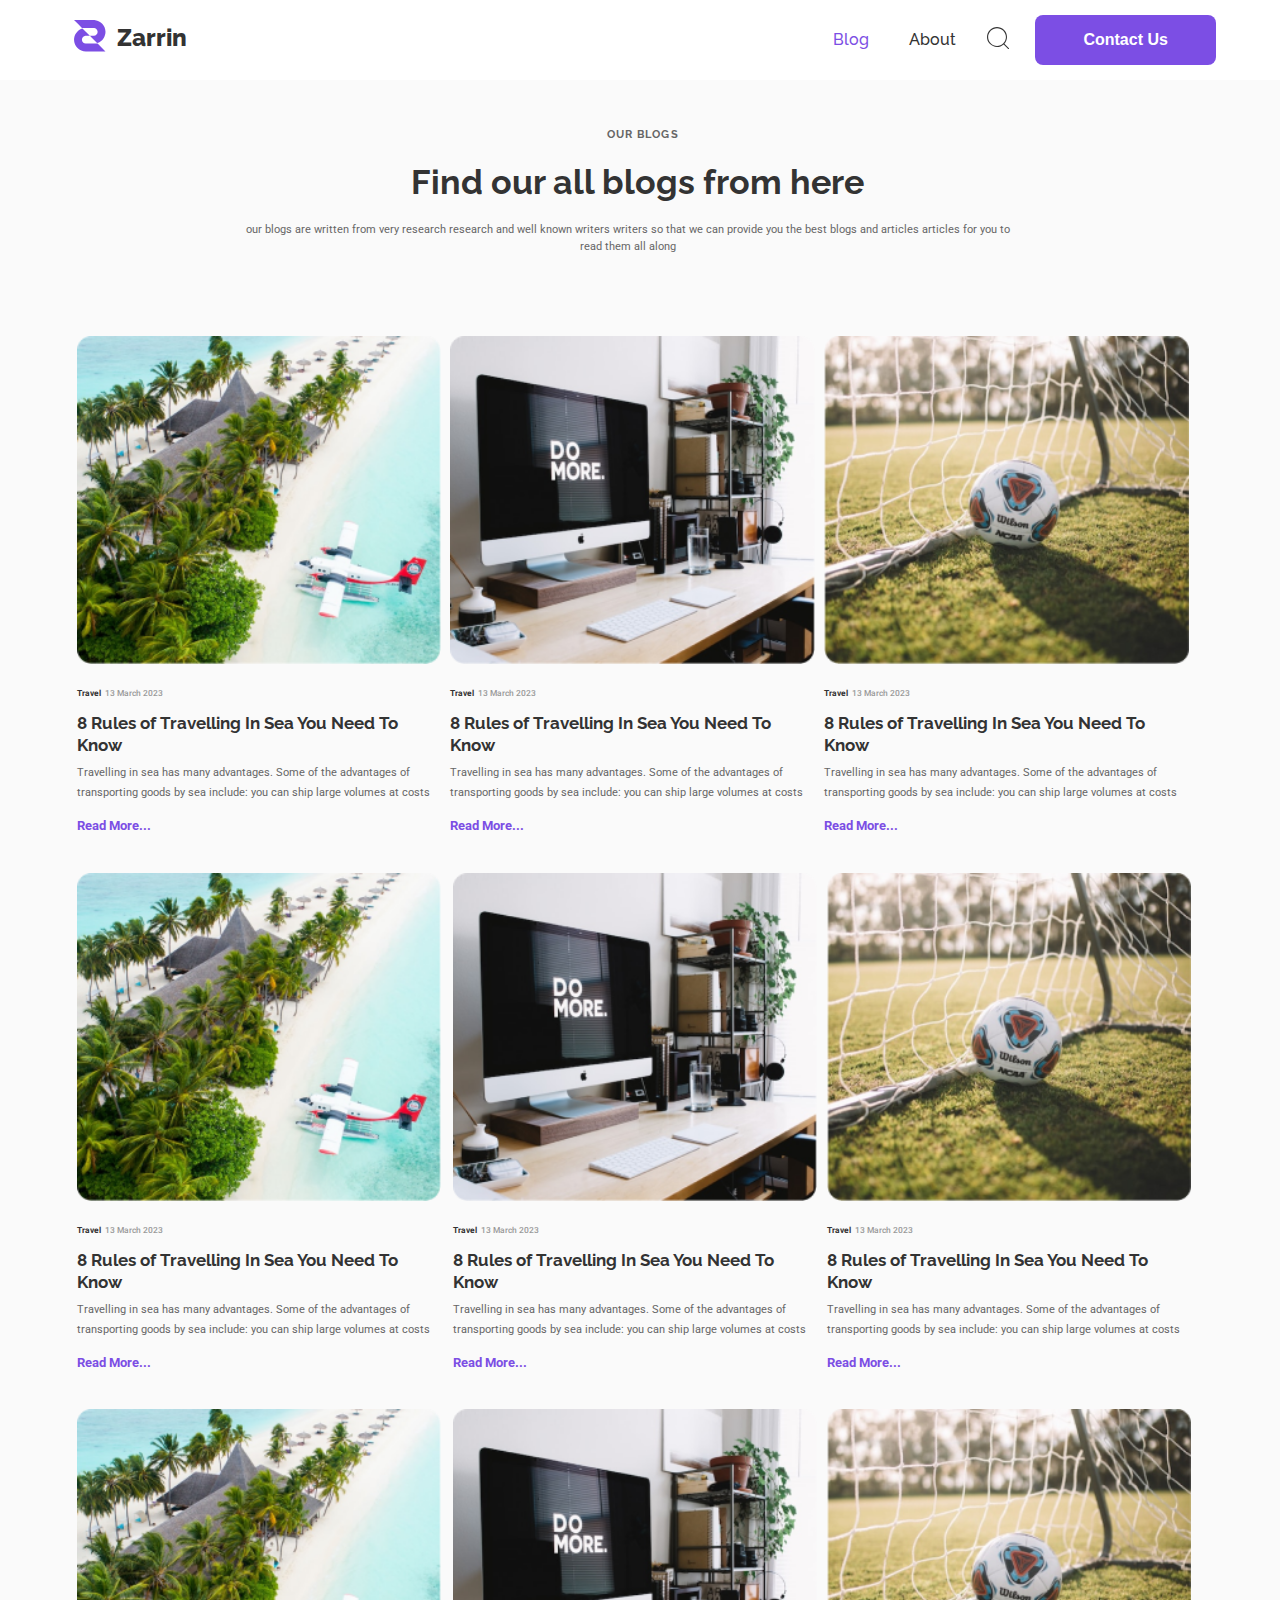
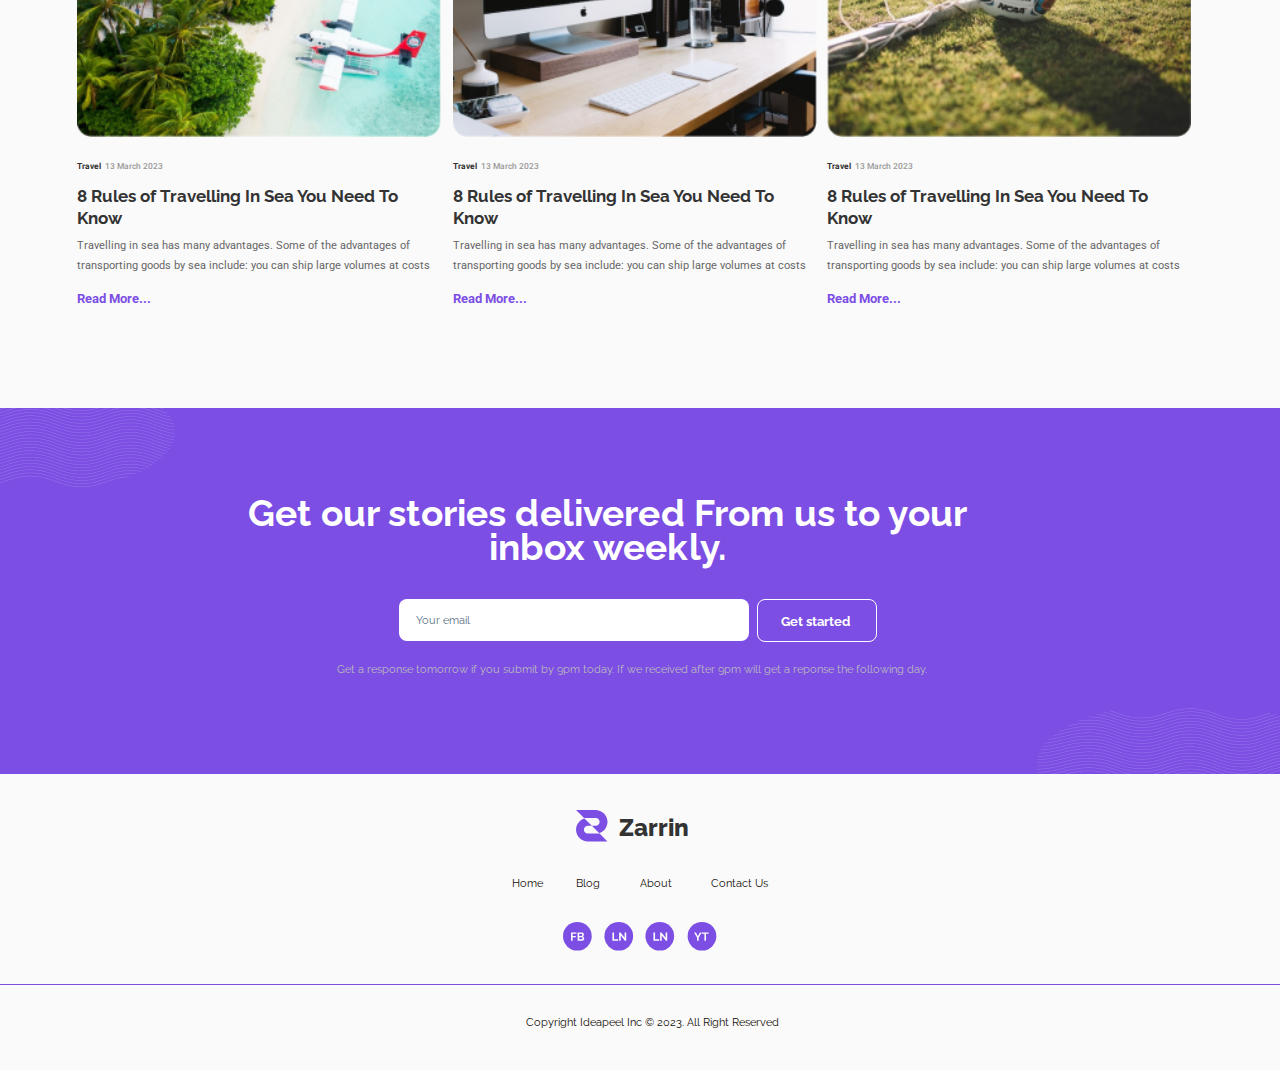
<file: html/index2.html>
<!DOCTYPE html>
<html lang="en">

<head>
    <meta charset="UTF-8">
    <meta name="viewport" content="width=device-width, initial-scale=1.0">
    <link rel="stylesheet" href="../css/zalin.css">
    <link rel="stylesheet" href="../css/reponsive_2.css">
    <title>Document</title>
</head>

<body>
    <header>
        <div class="nav-left">
            <div class="logo">
                <span><svg width="32" height="32" viewBox="0 0 32 32" fill="none" xmlns="http://www.w3.org/2000/svg">
                        <path
                            d="M3.51118 27.9827C0.784657 25.2939 -0.494465 21.2046 0.274295 17.4463C1.03478 13.2255 4.31305 9.54626 8.45295 8.38668C10.4797 10.4428 12.5322 12.4714 14.5681 14.5165C14.9874 14.9211 15.3718 15.3616 15.8242 15.7304C14.3814 15.7451 12.9359 15.6917 11.4949 15.7478C9.50402 15.8738 7.81753 17.7516 7.9288 19.748C7.91041 21.7627 9.71736 23.5835 11.7331 23.5715C15.6982 23.5807 19.6625 23.5706 23.6259 23.578C26.231 26.1859 28.8315 28.7993 31.4505 31.3943C31.0459 31.4716 30.6348 31.4504 30.2265 31.4467C24.1123 31.4477 17.9999 31.4467 11.8875 31.4477C8.78768 31.4559 5.69056 30.198 3.51118 27.9827Z"
                            fill="#7C4EE4" />
                        <path
                            d="M7.72439 7.69208C5.14683 5.132 2.60882 2.52962 -1.00827e-06 -0.00012207C6.10227 0.0237863 12.2036 0.00355476 18.3059 0.0109111C19.3303 0.024705 20.3648 -0.0470189 21.3772 0.145171C23.9723 0.502883 26.4303 1.77281 28.2262 3.67816C30.2226 5.74811 31.3904 8.57855 31.4815 11.4494C31.5495 13.8155 30.8801 16.1999 29.5991 18.1899C28.0919 20.5045 25.7627 22.3344 23.083 23.0664C21.0821 21.0332 19.0498 19.0285 17.036 17.0064C16.6304 16.6303 16.2902 16.1797 15.8249 15.8689C15.904 15.8036 15.9895 15.7484 16.0833 15.7043C17.3624 15.731 18.6443 15.7273 19.9243 15.7107C21.9106 15.6556 23.6541 13.8403 23.6146 11.8513C23.6725 10.2356 22.5791 8.68338 21.072 8.12888C20.4972 7.88059 19.8627 7.87692 19.2475 7.88243C15.5343 7.88611 11.822 7.88151 8.10969 7.88519C7.95428 7.88611 7.82554 7.82174 7.72439 7.69208Z"
                            fill="#7C4EE4" />
                    </svg>
                </span>
                <span class="text-logo">Zarrin </span>
            </div>
        </div>
        <div class="nav-right">
            <div class="item">
                <ul>
                    <li class="active">Blog</li>
                    <li>About</li>
                </ul>
            </div>
            <div class="search">
                <span><svg width="23" height="23" viewBox="0 0 23 23" fill="none" xmlns="http://www.w3.org/2000/svg">
                        <path fill-rule="evenodd" clip-rule="evenodd"
                            d="M16.864 2.74285C20.7917 6.46981 21.0348 12.6476 17.4121 16.6716L21.9172 21.1619C22.1157 21.3673 22.1128 21.6939 21.9108 21.8959C21.7089 22.0979 21.3823 22.1007 21.1768 21.9023L16.6716 17.4121C12.6476 21.0348 6.46981 20.7917 2.74285 16.864C-0.984114 12.9363 -0.903063 6.75424 2.92559 2.92559C6.75424 -0.903063 12.9363 -0.984114 16.864 2.74285ZM1.12582 10.028C1.12582 14.9443 5.1113 18.9298 10.0276 18.9298C14.9416 18.924 18.9237 14.9419 18.9295 10.028C18.9295 5.11162 14.944 1.12614 10.0276 1.12614C5.1113 1.12614 1.12582 5.11162 1.12582 10.028Z"
                            fill="#333333" />
                    </svg>
                </span>
            </div>
            <div class="contact">
                <button>Contact Us</button>
            </div>
            <div class="hamburger">
                <span>
                    <svg width="34" height="34" viewBox="0 0 34 34" fill="none" xmlns="http://www.w3.org/2000/svg"
                        xmlns:xlink="http://www.w3.org/1999/xlink">
                        <rect width="34" height="34" fill="url(#pattern0_401_1925)" />
                        <defs>
                            <pattern id="pattern0_401_1925" patternContentUnits="objectBoundingBox" width="1"
                                height="1">
                                <use xlink:href="#image0_401_1925" transform="scale(0.0078125)" />
                            </pattern>
                            <image id="image0_401_1925" width="128" height="128"
                                xlink:href="[data-uri]" />
                        </defs>
                    </svg>
                </span>
            </div>
        </div>
    </header>
    <div class="description-blog">
        <p>OUR BLOGS</p>
        <h3>Find our all blogs from here</h3>
        <span>our blogs are written from very research research and well known writers writers so that we can provide
            you the best blogs and articles articles for you to read them all along</span>
    </div>
    <div class="grid">
        <div class="box">
            <div class="image">
                <img src="../assets/image/Image Placeholder.png" alt="">
            </div>
            <div class="description">
                <div class="des-time">
                    <span>Travel</span>
                    <span>13 March 2023</span>
                </div>
                <div class="des-title">
                    <span>8 Rules of Travelling In Sea You Need To Know</span>
                </div>
                <div class="des-content">
                    <span>Travelling in sea has many advantages. Some of the advantages of transporting goods by sea
                        include: you can ship large volumes at costs </span>
                </div>
                <div class="des-mor">
                    <span>Read More...</span>
                </div>
            </div>
        </div>
        <div class="box">
            <div class="image">
                <img src="../assets/image/Computer.png" alt="">
            </div>
            <div class="description">
                <div class="des-time">
                    <span>Travel</span>
                    <span>13 March 2023</span>
                </div>
                <div class="des-title">
                    <span>8 Rules of Travelling In Sea You Need To Know</span>
                </div>
                <div class="des-content">
                    <span>Travelling in sea has many advantages. Some of the advantages of transporting goods by sea
                        include: you can ship large volumes at costs </span>
                </div>
                <div class="des-mor">
                    <span>Read More...</span>
                </div>
            </div>
        </div>
        <div class="box">
            <div class="image">
                <img src="../assets/image/Container.png" alt="">
            </div>
            <div class="description">
                <div class="des-time">
                    <span>Travel</span>
                    <span>13 March 2023</span>
                </div>
                <div class="des-title">
                    <span>8 Rules of Travelling In Sea You Need To Know</span>
                </div>
                <div class="des-content">
                    <span>Travelling in sea has many advantages. Some of the advantages of transporting goods by sea
                        include: you can ship large volumes at costs </span>
                </div>
                <div class="des-mor">
                    <span>Read More...</span>
                </div>
            </div>
        </div>
        <div class="box">
            <div class="image">
                <img src="../assets/image/Image Placeholder.png" alt="">
            </div>
            <div class="description">
                <div class="des-time">
                    <span>Travel</span>
                    <span>13 March 2023</span>
                </div>
                <div class="des-title">
                    <span>8 Rules of Travelling In Sea You Need To Know</span>
                </div>
                <div class="des-content">
                    <span>Travelling in sea has many advantages. Some of the advantages of transporting goods by sea
                        include: you can ship large volumes at costs </span>
                </div>
                <div class="des-mor">
                    <span>Read More...</span>
                </div>
            </div>
        </div>
        <div class="box">
            <div class="image">
                <img src="../assets/image/Computer.png" alt="">
            </div>
            <div class="description">
                <div class="des-time">
                    <span>Travel</span>
                    <span>13 March 2023</span>
                </div>
                <div class="des-title">
                    <span>8 Rules of Travelling In Sea You Need To Know</span>
                </div>
                <div class="des-content">
                    <span>Travelling in sea has many advantages. Some of the advantages of transporting goods by sea
                        include: you can ship large volumes at costs </span>
                </div>
                <div class="des-mor">
                    <span>Read More...</span>
                </div>
            </div>
        </div>
        <div class="box">
            <div class="image">
                <img src="../assets/image/Container.png" alt="">
            </div>
            <div class="description">
                <div class="des-time">
                    <span>Travel</span>
                    <span>13 March 2023</span>
                </div>
                <div class="des-title">
                    <span>8 Rules of Travelling In Sea You Need To Know</span>
                </div>
                <div class="des-content">
                    <span>Travelling in sea has many advantages. Some of the advantages of transporting goods by sea
                        include: you can ship large volumes at costs </span>
                </div>
                <div class="des-mor">
                    <span>Read More...</span>
                </div>
            </div>
        </div>
        <div class="box">
            <div class="image">
                <img src="../assets/image/Image Placeholder.png" alt="">
            </div>
            <div class="description">
                <div class="des-time">
                    <span>Travel</span>
                    <span>13 March 2023</span>
                </div>
                <div class="des-title">
                    <span>8 Rules of Travelling In Sea You Need To Know</span>
                </div>
                <div class="des-content">
                    <span>Travelling in sea has many advantages. Some of the advantages of transporting goods by sea
                        include: you can ship large volumes at costs </span>
                </div>
                <div class="des-mor">
                    <span>Read More...</span>
                </div>
            </div>
        </div>
        <div class="box">
            <div class="image">
                <img src="../assets/image/Computer.png" alt="">
            </div>
            <div class="description">
                <div class="des-time">
                    <span>Travel</span>
                    <span>13 March 2023</span>
                </div>
                <div class="des-title">
                    <span>8 Rules of Travelling In Sea You Need To Know</span>
                </div>
                <div class="des-content">
                    <span>Travelling in sea has many advantages. Some of the advantages of transporting goods by sea
                        include: you can ship large volumes at costs </span>
                </div>
                <div class="des-mor">
                    <span>Read More...</span>
                </div>
            </div>
        </div>
        <div class="box">
            <div class="image">
                <img src="../assets/image/Container.png" alt="">
            </div>
            <div class="description">
                <div class="des-time">
                    <span>Travel</span>
                    <span>13 March 2023</span>
                </div>
                <div class="des-title">
                    <span>8 Rules of Travelling In Sea You Need To Know</span>
                </div>
                <div class="des-content">
                    <span>Travelling in sea has many advantages. Some of the advantages of transporting goods by sea
                        include: you can ship large volumes at costs </span>
                </div>
                <div class="des-mor">
                    <span>Read More...</span>
                </div>
            </div>
        </div>
    </div>
    <div class="box-email">
        <div class="image_1">
            <img src="../assets/image/Mask group.png" alt="">
        </div>
        <div class="email-title">
            <h4>Get our stories delivered From us to your inbox weekly.</h4>
        </div>
        <form>
            <div class="group">
                <input type="text" placeholder="Your email">
            </div>
            <button>Get started</button>
        </form>
        <div class="email-description">
            <span>Get a response tomorrow if you submit by 9pm today. If we received after 9pm will get a reponse the
                following day.</span>
        </div>
        <div class="image_1">
            <img src="../assets/image/Mask groupright.png" alt="">
        </div>
    </div>
    <div class="list-menu">
        <div class="logo">
            <span><svg width="32" height="32" viewBox="0 0 32 32" fill="none" xmlns="http://www.w3.org/2000/svg">
                    <path
                        d="M3.51118 27.9827C0.784657 25.2939 -0.494465 21.2046 0.274295 17.4463C1.03478 13.2255 4.31305 9.54626 8.45295 8.38668C10.4797 10.4428 12.5322 12.4714 14.5681 14.5165C14.9874 14.9211 15.3718 15.3616 15.8242 15.7304C14.3814 15.7451 12.9359 15.6917 11.4949 15.7478C9.50402 15.8738 7.81753 17.7516 7.9288 19.748C7.91041 21.7627 9.71736 23.5835 11.7331 23.5715C15.6982 23.5807 19.6625 23.5706 23.6259 23.578C26.231 26.1859 28.8315 28.7993 31.4505 31.3943C31.0459 31.4716 30.6348 31.4504 30.2265 31.4467C24.1123 31.4477 17.9999 31.4467 11.8875 31.4477C8.78768 31.4559 5.69056 30.198 3.51118 27.9827Z"
                        fill="#7C4EE4" />
                    <path
                        d="M7.72439 7.69208C5.14683 5.132 2.60882 2.52962 -1.00827e-06 -0.00012207C6.10227 0.0237863 12.2036 0.00355476 18.3059 0.0109111C19.3303 0.024705 20.3648 -0.0470189 21.3772 0.145171C23.9723 0.502883 26.4303 1.77281 28.2262 3.67816C30.2226 5.74811 31.3904 8.57855 31.4815 11.4494C31.5495 13.8155 30.8801 16.1999 29.5991 18.1899C28.0919 20.5045 25.7627 22.3344 23.083 23.0664C21.0821 21.0332 19.0498 19.0285 17.036 17.0064C16.6304 16.6303 16.2902 16.1797 15.8249 15.8689C15.904 15.8036 15.9895 15.7484 16.0833 15.7043C17.3624 15.731 18.6443 15.7273 19.9243 15.7107C21.9106 15.6556 23.6541 13.8403 23.6146 11.8513C23.6725 10.2356 22.5791 8.68338 21.072 8.12888C20.4972 7.88059 19.8627 7.87692 19.2475 7.88243C15.5343 7.88611 11.822 7.88151 8.10969 7.88519C7.95428 7.88611 7.82554 7.82174 7.72439 7.69208Z"
                        fill="#7C4EE4" />
                </svg>
            </span>
            <span class="text-logo">Zarrin </span>
        </div>
        <nav>
            <ul>
                <li>Home</li>
                <li>Blog</li>
                <li>About </li>
                <li>Contact Us</li>
            </ul>
        </nav>
        <div class="social">
            <span><svg width="29" height="30" viewBox="0 0 29 30" fill="none" xmlns="http://www.w3.org/2000/svg">
                    <circle cx="14.3606" cy="15.2492" r="14.3606" fill="#7C4EE4" />
                    <path
                        d="M8.02983 19.6328V11.476H13.5098V12.8661H9.61524V14.9685H12.855V16.2552H9.61524V19.6328H8.02983ZM21.1981 17.5304C21.1981 17.99 21.0794 18.3767 20.842 18.6908C20.6045 18.9971 20.2829 19.2307 19.8769 19.3916C19.4787 19.5524 19.0421 19.6328 18.5672 19.6328H14.6267V11.476H18.9923C19.3753 11.476 19.7046 11.5794 19.9803 11.7862C20.2637 11.9853 20.4782 12.2457 20.6237 12.5674C20.7769 12.8814 20.8534 13.2108 20.8534 13.5554C20.8534 13.946 20.7539 14.3175 20.5547 14.6698C20.3556 15.0221 20.0646 15.2825 19.6816 15.451C20.1488 15.5889 20.5165 15.8378 20.7845 16.1978C21.0602 16.5577 21.1981 17.002 21.1981 17.5304ZM19.6012 17.2317C19.6012 17.0249 19.5591 16.8411 19.4748 16.6803C19.3906 16.5118 19.2757 16.3816 19.1302 16.2897C18.9923 16.1901 18.8315 16.1403 18.6477 16.1403H16.2121V18.2887H18.5672C18.7587 18.2887 18.931 18.2427 19.0842 18.1508C19.2451 18.0512 19.3714 17.921 19.4633 17.7602C19.5553 17.5994 19.6012 17.4232 19.6012 17.2317ZM16.2121 12.8317V14.8881H18.326C18.5021 14.8881 18.663 14.846 18.8085 14.7617C18.954 14.6775 19.0689 14.5588 19.1532 14.4056C19.2451 14.2524 19.291 14.0686 19.291 13.8541C19.291 13.6473 19.2489 13.4673 19.1646 13.3142C19.0881 13.161 18.9808 13.0423 18.843 12.958C18.7128 12.8738 18.5634 12.8317 18.3949 12.8317H16.2121Z"
                        fill="white" />
                </svg>
            </span>
            <span><svg width="30" height="30" viewBox="0 0 30 30" fill="none" xmlns="http://www.w3.org/2000/svg">
                    <circle cx="14.7795" cy="15.249" r="14.3606" fill="#7C4EE4" />
                    <path
                        d="M8.44975 19.6326V11.4758H10.0352V18.2425H14.194V19.6326H8.44975ZM16.7442 14.3938V19.6326H15.1588V11.4758H16.4226L20.6388 16.8524V11.4873H22.2242V19.6326H20.903L16.7442 14.3938Z"
                        fill="white" />
                </svg>
            </span>
            <span><svg width="30" height="30" viewBox="0 0 30 30" fill="none" xmlns="http://www.w3.org/2000/svg">
                    <circle cx="14.7795" cy="15.249" r="14.3606" fill="#7C4EE4" />
                    <path
                        d="M8.44975 19.6326V11.4758H10.0352V18.2425H14.194V19.6326H8.44975ZM16.7442 14.3938V19.6326H15.1588V11.4758H16.4226L20.6388 16.8524V11.4873H22.2242V19.6326H20.903L16.7442 14.3938Z"
                        fill="white" />
                </svg>
            </span>
            <span><svg width="30" height="30" viewBox="0 0 30 30" fill="none" xmlns="http://www.w3.org/2000/svg">
                    <circle cx="14.9895" cy="15.2492" r="14.3606" fill="#7C4EE4" />
                    <path
                        d="M8.86102 11.476L10.8715 15.3132L12.9164 11.476H14.6282L11.6642 16.7837V19.6328H10.0903V16.7607L7.13775 11.476H8.86102ZM21.6265 12.8661H19.0186V19.6328H17.4447V12.8661H14.8368V11.476H21.6265V12.8661Z"
                        fill="white" />
                </svg>
            </span>
        </div>
    </div>
    <footer>
        <span>Copyright Ideapeel Inc © 2023. All Right Reserved</span>
    </footer>
</body>

</html>
</file>
<file: css/reponsive.css>
@media (min-width: 640px) {}

@media (min-width: 768px) {
    .nav {
        padding: 16px 32px 16px 32px;
    }
}

@media (min-width: 1024px) {
    .nav-right .list-btn {
        display: flex;
        gap: 24px;
    }

    .nav {
        padding: 16px 32px 16px 32px;
    }
}

@media (min-width: 1280px) {
    .nav-left .logo span.text-logo {
        font-family: "Inter";
        font-size: 28px;
        font-weight: 700;
        line-height: 33.89px;
        text-align: left;
    }

    .nav-right .hamberger {
        display: none;
    }

    .nav {
        padding: 16px 32px 16px 32px;
    }

    .nav-right .list-item {
        display: flex;
        align-items: center;
        gap: 32px;
    }

    .hero-section .wrapper .box-text {
        align-items: flex-start;
    }

    .hero-section .wrapper .box-text p {
        text-align: left;
    }
}

@media (min-width: 1536px) {
    .nav-left .logo span.text-logo {
        font-family: "Inter";
        font-size: 28px;
        font-weight: 700;
        line-height: 33.89px;
        text-align: left;
    }

    .nav {
        padding: 16px 220px 16px 220px;
    }

    .nav-right .list-btn {
        display: flex;
        align-items: center;
        gap: 24px;
    }

    .hero-section .wrapper {
        flex-direction: row;
        padding: 140px 220px 140px 220px;
        gap: 0;
    }

    .hero-section .wrapper .box-text {
        align-items: flex-start;
    }

    .hero-section .wrapper .box-text p {
        text-align: left;
        font-family: "Inter";
        font-size: 18px;
        font-weight: 400;
        line-height: 30px;
        letter-spacing: -0.02em;
    }

    .hero-section .wrapper .box-text h2 {
        font-family: "Inter";
        font-size: 64px;
        font-weight: 700;
        line-height: 77.45px;
        letter-spacing: -0.02em;
        text-align: left;
    }

    .content {
        padding: 140px 220px 140px 220px;
    }

    .content .box {
        flex-direction: row;
    }

    .content .box:nth-child(2) {
        flex-direction: row-reverse;
        gap: 100px;
    }

    .content .box .box-text {
        align-items: flex-start;
    }

    .content .box .box-text h2 {
        font-family: "Inter";
        font-size: 72px;
        font-weight: 700;
        line-height: 87.14px;
        letter-spacing: -0.02em;
        text-align: left;
    }

    .content .box .box-text p {
        font-family: "Inter";
        font-size: 18px;
        font-weight: 400;
        line-height: 30px;
        letter-spacing: -0.02em;
        text-align: left;
    }

    .plan-wrapper .plan-header h2 {
        font-family: "Inter";
        font-size: 72px;
        font-weight: 700;
        line-height: 87.14px;
        letter-spacing: -0.02em;
        text-align: center;
    }

    .plan-wrapper .plan-header p {
        font-family: "Inter";
        font-size: 18px;
        font-weight: 400;
        line-height: 30px;
        letter-spacing: -0.02em;
        text-align: center;
    }

    .plan-wrapper .plan-sidebar {
        display: none;
    }

    .content.flex-revert .box {
        flex-direction: row;
        gap: 0;
    }

    div:nth-child(2n of .content).list-logo .box {
        flex-direction: column;
    }

    .content.list-logo .box .box-logo {
        flex-direction: row;
    }

    .testimonial {
        padding: 140px 220px 140px 220px;
    }

    .testimonial .testimonial-sidebar {
        display: none;
    }

    .testimonial .testimonial-content,
    .testimonial {
        overflow: unset;
    }

    .testimonial .testimonial-content .box {
        /* width: 100%; */
        min-width: auto;
    }

    .testimonial .testimonial-content .box .name {
        flex-direction: row;
        flex-wrap: wrap;
        gap: 24px;
        align-items: center;
    }

    .testimonial .testimonial-content .box .name .text {
        flex: 1;
    }

    .plan-wrapper {
        padding: 140px 220px 140px 220px;
        overflow: unset;
    }

    .plan-wrapper .plan-body {
        flex-direction: row;
        overflow: unset;
    }

    .plan-wrapper .plan-body .list-box {
        width: 100%;
        min-width: auto;
    }

    .tryfree {
        padding: 140px 220px 32px 220px;
    }

    .tryfree .content {
        padding: 0;
        width: 100%;
        display: flex;
        justify-content: center;
        align-items: center;
    }

    .tryfree .content .box {
        /* flex-direction: ; */
        align-items: center;
        text-align: center;
    }

    .tryfree .content .box .box-text {
        align-items: center;
    }

    .tryfree .content .box .box-text h2 {
        font-size: 72px;
        font-weight: 700;
        line-height: 87.14px;
        letter-spacing: -0.02em;
        text-align: center;
    }

    .tryfree .content .box .box-text p {
        font-size: 24px;
        font-weight: 400;
        line-height: 32px;
        letter-spacing: -0.02em;
        text-align: center;
        margin-top: 0;
    }

    .tryfree .content .box .box-text button {
        margin-top: 0;
    }

    .footer {
        padding: 140px 220px 32px 220px;
    }

    .footer .content .box {
        flex-direction: row;
        align-items: flex-start;
        gap: 100px;
    }

    .footer .content .box .box-item:first-child {
        align-items: flex-start;
    }

    .footer .content .box .box-item:first-child p {
        font-size: 18px;
        font-weight: 400;
        line-height: 30px;
        letter-spacing: -0.02em;
        text-align: left;
    }

    .footer .content .box .box-item ul li,
    .footer .content .box .box-item ul li:first-child {
        text-align: left;
    }

    .footer .content .box .box-item:last-child {
        align-items: flex-start;
    }

    .footer .content .box .box-item:last-child p:first-child,
    .footer .content .box .box-item:last-child p:nth-child(2) {
        text-align: left;
    }

    .footer .content .box:nth-child(2) {
        padding-top: 20px;
        border-top: 1px solid #2E4E73;
    }

    .footer .content .box:nth-child(2) .box-btn {
        flex-direction: row;
        border-bottom: 0;
        padding: 0;
    }
}
</file>
<file: css/style.css>
@import url('https://fonts.googleapis.com/css2?family=DM+Sans:ital,opsz,wght@0,9..40,100..1000;1,9..40,100..1000&display=swap');

@import url('https://fonts.googleapis.com/css2?family=Inter:ital,opsz,wght@0,14..32,100..900;1,14..32,100..900&display=swap');
@import url('https://fonts.googleapis.com/css2?family=Montserrat:ital,wght@0,100..900;1,100..900&display=swap');

* {
    margin: 0;
    padding: 0;
    box-sizing: border-box;
}

button {
    outline: none;
    border: none;
    background: transparent;
}

img {
    width: 100%;
}

ul {
    list-style: none;
}

select {
    background-color: transparent;
    outline: none;
    border: none;
}

.text-white {
    color: #ffffff;
}

.text-black {
    color: #000000;
}

.nav-left .logo {
    display: flex;
    align-items: center;
}

.nav {
    width: 100%;
    background: #043873;
    padding: 16px 32px 16px 32px;
    min-height: 92px;
    display: flex;
    align-items: center;
    justify-content: space-between;
}

.nav-left .logo {
    display: flex;
    align-items: center;
    gap: 10px;
}

.nav-left .logo span.text-logo {
    font-family: "Inter";
    font-size: 19.64px;
    font-weight: 700;
    line-height: 23.77px;
    text-align: left;
}

.nav-right {
    display: flex;
    align-items: center;
}

.nav-right .list-item {
    display: none;
}

.nav-right .list-item .list-item-menu {
    display: flex;
    align-items: center;
    /* gap: 10px; */
}

.nav-right .list-item .list-item-menu span {
    display: flex;
    align-items: center;
}

.nav-right .list-item .list-item-menu .text {
    font-family: "DM Sans";
    font-size: 18px;
    font-weight: 500;
    line-height: 23px;
    text-align: left;
    color: #ffffff;
}

.hamberger {
    display: flex;
    height: 100%;
    align-items: center;
}

.nav-right .list-btn {
    margin: 0 20px 0 60px;
}

.nav-right .list-btn button {
    padding: 16px 40px 16px 40px;
    gap: 10px;
    border-radius: 8px;
    background: #FFE492;
    display: flex;
    align-items: center;
}

.nav-right .list-btn button.btn-trial {
    padding: 16px 24px 16px 24px;
    border-radius: 8px;
    background: #4F9CF9;
}

.nav-right .list-btn button p {
    font-family: "Inter";
    font-size: 18px;
    font-weight: 500;
    line-height: 23px;
    letter-spacing: -0.02em;
    text-align: left;
}

.nav-right .list-btn button.btn-trial p {
    color: #ffffff;
}

.nav-right .list-btn {
    display: none;
}

.hero-section {
    padding: 80px 16px 80px 16px;
    background: #043873;
}

.hero-section .wrapper {
    flex-direction: column;
    display: flex;
    gap: 100px;
}

.hero-section .wrapper .box-image {
    display: flex;
}

.hero-section .wrapper .box-text {
    color: #ffffff;
    display: flex;
    flex-direction: column;
    align-items: center;
}

.hero-section .wrapper .box-text h2 {
    font-family: "Inter";
    font-size: 36px;
    font-weight: 700;
    line-height: 43.57px;
    text-align: center;
}

.hero-section .wrapper .box-text p {
    font-family: "Inter";
    font-size: 18px;
    font-weight: 400;
    line-height: 30px;
    text-align: center;
    margin-top: 24px;
}

.hero-section .wrapper .box-text button {
    padding: 20px 40px 20px 40px;
    gap: 10px;
    border-radius: 8px;
    display: flex;
    align-items: center;
    color: #ffffff;
    background: #4F9CF9;
    margin-top: 60px;
}

.hero-section .wrapper .box-text button p {
    font-family: "Inter";
    font-size: 18px;
    font-weight: 400;
    line-height: 30px;
    margin: 0;
}

.content {
    padding: 80px 16px 80px 16px;
    gap: 100px;
    display: flex;
    flex-direction: column;
}

div:nth-child(2n of .content) {
    background: #043873;
}

.content .box {
    display: flex;
    flex-direction: column;
    gap: 60px;
    align-items: center;
}

.content .box .box-image {
    display: flex;
    width: fit-content;
    height: 100%;
    flex-shrink: 0;
}

div:nth-child(2n of .content) .box .box-text h2,
div:nth-child(2n of .content) .box .box-text p {
    color: #ffffff;
}

.content .box:nth-child(2) {
    flex-direction: column-reverse;
}

.content .box .box-text {
    text-align: center;
    color: #000000;
    display: flex;
    flex-direction: column;
    align-items: center;
}

.content .box .box-text h2 {
    font-family: "Inter";
    font-size: 36px;
    font-weight: 700;
    line-height: 43.57px;
    text-align: center;
    letter-spacing: -0.02em;
    color: #212529;
}



.content .box .box-text p {
    font-family: "Inter";
    font-size: 18px;
    font-weight: 400;
    line-height: 30px;
    text-align: center;
    margin-top: 24px;
    color: #212529;
}

.content .box .box-text button {
    padding: 20px 40px 20px 40px;
    gap: 10px;
    border-radius: 8px;
    display: flex;
    align-items: center;
    background: #4F9CF9;
    margin-top: 60px;
    color: #ffffff;
    letter-spacing: -0.02em;
}

.content .box .box-text button p {
    font-family: "Inter";
    font-size: 18px;
    font-weight: 400;
    line-height: 30px;
    text-align: left;
    margin: 0;
}

.content.bg-blue .box .box-text {
    color: #ffffff;
}

.plan-wrapper {
    padding: 80px 16px 80px 16px;
    gap: 60px;
    display: flex;
    flex-direction: column;
    align-items: center;
    width: 100%;
    /* overflow: hidden; */
}

.plan-wrapper .plan-header {
    color: #000000;
}

.plan-wrapper .plan-header h2 {
    font-family: "Inter";
    font-size: 36px;
    font-weight: 700;
    line-height: 43.57px;
    text-align: center;
    color: #212529;
    letter-spacing: -0.02em;
}

.plan-wrapper .plan-header p {
    font-family: "Inter";
    font-size: 18px;
    font-weight: 400;
    line-height: 30px;
    text-align: center;
    margin-top: 24px;
    color: #212529;
    letter-spacing: -0.02em;
}

.plan-wrapper .plan-body {
    display: flex;
    gap: 32px;
    flex-direction: row;
    width: 100%;
    overflow: auto;
}

.plan-wrapper .plan-body::-webkit-scrollbar,
.plan-wrapper::-webkit-scrollbar {
    width: 0;
}

.plan-wrapper .plan-body .list-box {
    display: flex;
    min-width: fit-content;
}

.plan-wrapper .plan-body .list-box .box {
    padding: 20px;
    gap: 25px;
    border-radius: 10px;
    border: 1px solid #FFE492;
    display: flex;
    flex-direction: column;
    align-items: flex-start;
    transition: 150ms ease-in-out;
}

.plan-wrapper .plan-body .list-box:hover .box {
    background-color: #043873;
    /* transform: scaleY(1.3); */
    border: 0;
    box-shadow: 0px 4px 50px 0px #00000014;
    color: #ffffff;
}

.plan-wrapper .plan-body .list-box:hover .box svg path {
    stroke: #FFE492;
}

.plan-wrapper .plan-body .list-box:hover .box button {
    background: #4F9CF9;
    border: 0;
}

.plan-wrapper .plan-body .list-box:hover .box button p {
    color: #ffffff;
}

.plan-wrapper .plan-body .list-box .box .title {
    display: flex;
    flex-direction: column;
    gap: 25px;
}

.plan-wrapper .plan-body .list-box .box .title p {
    color: #212529;
}

.plan-wrapper .plan-body .list-box:hover .box .title p,
.plan-wrapper .plan-body .list-box:hover .box .description>div p {
    color: #fff;
}

.plan-wrapper .plan-body .list-box .box .title p:first-child {
    font-family: "Inter";
    font-size: 24px;
    font-weight: 600;
    line-height: 36px;
    text-align: left;
}

.plan-wrapper .plan-body .list-box .box .title p:nth-child(2) {
    font-family: "Inter";
    font-size: 36px;
    font-weight: 700;
    line-height: 43.57px;
    text-align: left;
    letter-spacing: -0.02em;
}

.plan-wrapper .plan-body .list-box .box .title p:last-child {
    font-family: "Inter";
    font-size: 16px;
    font-weight: 400;
    line-height: 20px;
    text-align: left;
    letter-spacing: -0.02em;
}

.plan-wrapper .plan-body .list-box .box .description {
    display: flex;
    flex-direction: column;
    gap: 28px;
}

.plan-wrapper .plan-body .list-box .box .description>div {
    display: flex;
    align-items: center;
    gap: 19px;
}

.plan-wrapper .plan-body .list-box .box .description>div span {
    display: inline-flex;
}

.plan-wrapper .plan-body .list-box .box .description>div p {
    font-family: "Inter";
    font-size: 16px;
    font-weight: 400;
    line-height: 20px;
    letter-spacing: -0.02em;
    text-align: left;
    color: #212529;
}

.plan-wrapper .plan-body .list-box .box button {
    padding: 16px 40px 16px 40px;
    border-radius: 8px;
    border: 1px;
    border: 1px solid #FFE492;
}

.plan-wrapper .plan-body .list-box .box button p {
    font-family: "Inter";
    font-size: 16px;
    font-weight: 500;
    line-height: 19.36px;
    letter-spacing: -0.02em;
    text-align: left;
    color: #212529;
}

.plan-wrapper .plan-sidebar {
    display: flex;
    align-items: center;
    gap: 12px;
}

.plan-wrapper .plan-sidebar .dot {
    width: 12px;
    height: 12px;
    border-radius: 50%;
    background: #4F9CF9;
}

.plan-wrapper .plan-sidebar .dot.active {
    background-color: #043873;
}

.content:nth-of-type(2) {
    background-color: red;
}

.content.bg-blue.text-left .box .box-text {
    align-items: flex-start;
}

.content.bg-blue.text-left .box .box-text h2,
.content.bg-blue.text-left .box .box-text p {
    text-align: left;
}

.content.flex-revert .box {
    flex-direction: column-reverse;
}

.content.list-logo .box {
    gap: 100px;
}

.content.list-logo .box .box-logo {
    display: flex;
    flex-direction: column;
    gap: 100px;
    width: 100%;
}

div:nth-child(2n of .content).list-logo {
    background: none;
}

div:nth-child(2n of .content).list-logo .box .box-text h2 {
    color: #000000;
}

.content.apps {
    background: #043873;
}

.content.apps .box .box-text h2,
.content.apps .box .box-text p {
    color: #ffffff;
}

.content.list-logo .box .box-logo>div {
    width: fit-content;
    display: flex;
    height: 100%;
}

.testimonial {
    padding: 100px 16px 100px 16px;
    gap: 60px;
    display: flex;
    flex-direction: column;
    align-items: center;
    width: 100%;
    overflow: hidden;
}

.testimonial .testimonial-header h2 {
    font-family: "Inter";
    font-size: 40px;
    font-weight: 700;
    line-height: 52px;
    text-align: center;
    color: #212529;
}

.testimonial .testimonial-content {
    display: flex;
    flex-direction: row;
    gap: 32px;
    overflow: auto;
    width: 100%;
}

.testimonial .testimonial-sidebar {
    display: flex;
    align-items: center;
    gap: 12px;
}

.testimonial .testimonial-sidebar .dot {
    width: 12px;
    height: 12px;
    border-radius: 50%;
    background-color: #4F9CF9;
}

.testimonial .testimonial-sidebar .dot.active {
    background-color: #043873;
}

.testimonial .testimonial-content .box {
    gap: 40px;
    display: flex;
    flex-direction: column;
    padding: 20px;
    border-radius: 10px;
    background: #4F9CF9;
    color: #ffffff;
    transition: all 150ms linear;
    cursor: pointer;
    min-width: fit-content;
}

.testimonial .testimonial-content .box:hover {
    color: #000000;
    background-color: #ffffff;
    box-shadow: 15px 10px 50px 0px #0000001A;
}

.testimonial .testimonial-content .box path {
    fill: #ffffff;
}

.testimonial .testimonial-content .box:hover path {
    fill: #043873;
}

.testimonial .testimonial-content .box .comment p {
    font-family: "Inter";
    font-size: 16px;
    font-weight: 400;
    line-height: 20px;
    letter-spacing: -0.02em;
    text-align: left;
}

.testimonial .testimonial-content .box .comment {
    border-bottom: 1px solid #ffffff;
    padding-bottom: 40px;
    display: flex;
    gap: 32px;
    flex-direction: column;
}

.testimonial .testimonial-content .box:hover .comment {
    border-bottom: 1px solid #212529;
}

.testimonial .testimonial-content .box .comment span {
    display: flex;
    height: 100%;
}

.testimonial .testimonial-content .box .comment p {
    font-family: "Inter";
    font-size: 16px;
    font-weight: 400;
    line-height: 20px;
    letter-spacing: -0.02em;
    text-align: left;
    color: #ffffff;
}

.testimonial .testimonial-content .box:hover .comment p {
    color: #212529;
}

.testimonial .testimonial-content .box .name {
    flex-direction: column;
    display: flex;
    align-items: flex-start;
    gap: 24px;
}

/* .testimonial .testimonial-content .box .name>div {
    margin-bottom: 24px;
} */

.testimonial .testimonial-content .box .name .text p {
    font-family: "Inter";
    font-size: 18px;
    font-weight: 700;
    line-height: 21.78px;
    letter-spacing: -0.02em;
    text-align: left;
    color: #043873;
}

.testimonial .testimonial-content .box .name p:last-child {
    margin-top: 15px;
    font-family: "Inter";
    font-size: 18px;
    font-weight: 400;
    line-height: 30px;
    letter-spacing: -0.02em;
    text-align: left;
    color: #ffffff;
}

.testimonial .testimonial-content .box:hover .name p:last-child {
    color: #212529;
}

.testimonial .testimonial-content .box .name .avatar {
    display: flex;
    width: 65px;
    height: 65px;
    border-radius: 50%;
    overflow: hidden;
    flex-shrink: 0;
}

.testimonial .testimonial-content .box .name .avatar img {
    object-fit: cover;
}

.tryfree {
    padding: 100px 16px 32px 16px;
    background-color: #043873;
}

.tryfree .content {
    display: flex;
    flex-direction: column;
    align-items: flex-start;
}

.tryfree .content .box {
    gap: 40px;
    align-items: flex-start;
    display: flex;
    flex-direction: column;
}

.tryfree .content .box .box-text {
    color: #ffffff;
    display: flex;
    flex-direction: column;
    align-items: flex-start;
    gap: 40px;
}

.tryfree .content .box .box-text h2 {
    font-family: "Inter";
    font-size: 40px;
    font-weight: 700;
    line-height: 52px;
    text-align: left;
    color: #ffffff;
    letter-spacing: -0.02em;
}

.tryfree .content .box .box-text p {
    font-family: "Inter";
    font-size: 18px;
    font-weight: 400;
    line-height: 30px;
    letter-spacing: -0.02em;
    text-align: left;
    color: #ffffff;
}

.tryfree .content .box .box-contact h2 {
    font-family: "Inter";
    font-size: 18px;
    font-weight: 400;
    line-height: 30px;
    letter-spacing: -0.02em;
    text-align: left;
    color: #ffffff;
}

.tryfree .content .box .box-app {
    display: flex;
    align-items: flex-start;
    gap: 40px;
}

.tryfree .content .box .box-app>div {
    display: flex;
    height: 100%;
    width: fit-content;
}

.footer {
    background-color: #043873;
    padding: 140px 16px 32px 16px;
}

.footer .content {
    padding: 0;
    gap: 80px;
}

.footer .content .box {
    display: flex;
    flex-direction: column;
    gap: 80px;
    color: #ffffff;
}

.footer .content .box .box-item ul {
    display: flex;
    flex-direction: column;
    gap: 15px;
}

.footer .content .box .box-item ul li {
    text-align: center;
    font-family: "Inter";
    font-size: 18px;
    font-weight: 400;
    line-height: 30px;
    letter-spacing: -0.02em;
}

.footer .content .box .box-item ul li:first-child {
    font-family: "Inter";
    font-size: 18px;
    font-weight: 700;
    line-height: 21.78px;
    letter-spacing: -0.02em;
    text-align: center;
}

.footer .content .box .box-item:nth-child(2) ul li:nth-child(2) {
    color: #FFE492;
}

.footer .content .box .box-item:first-child {
    display: flex;
    flex-direction: column;
    align-items: center;
    gap: 24px;
}

.footer .content .box .box-item:first-child>p {
    font-family: "Inter";
    font-size: 18px;
    font-weight: 400;
    line-height: 30px;
    letter-spacing: -0.02em;
    text-align: center;
    color: #F7F7EE;
}

.footer .content .box .box-item:first-child .logo {
    display: flex;
    align-items: center;
    gap: 10px;
}

.footer .content .box .box-item:first-child .logo span:first-child {
    display: inline-flex;
}

.footer .content .box .box-item:first-child .logo span:last-child {
    font-family: "Inter";
    font-size: 28px;
    font-weight: 700;
    line-height: 33.89px;
    text-align: left;
}

.footer .content .box .box-item:last-child {
    display: flex;
    flex-direction: column;
    align-items: center;
    gap: 23px;
}

.footer .content .box .box-item:last-child p:first-child {
    font-family: "Inter";
    font-size: 28px;
    font-weight: 700;
    line-height: 36px;
    letter-spacing: -0.02em;
    text-align: center;

}

.footer .content .box .box-item:last-child p:nth-child(2) {
    font-family: "Inter";
    font-size: 18px;
    font-weight: 400;
    line-height: 30px;
    letter-spacing: -0.02em;
    text-align: center;
}

.footer .content .box .box-item:last-child button {
    padding: 20px 40px 20px 40px;
    gap: 10px;
    border-radius: 8px;
    display: flex;
    align-items: center;
    background: #4F9CF9;
    color: #ffffff;
}

.footer .content .box .box-item:last-child button span {
    font-family: "Inter";
    font-size: 18px;
    font-weight: 400;
    line-height: 30px;
    letter-spacing: -0.02em;
    text-align: left;
}

.footer .content .box .box-btn {
    display: flex;
    flex-direction: column;
    gap: 20px;
    align-items: center;
    /* padding-bottom: 20px; */
    width: 100%;
}

.footer .content .box .box-btn>div {
    display: flex;
    align-items: center;
    gap: 6px;
}

.footer .content .box .box-btn>div span:nth-child(2) {
    font-family: "Inter";
    font-size: 16px;
    font-weight: 400;
    line-height: 20px;
    letter-spacing: -0.02em;
    text-align: left;
}

.footer .content .box .box-btn p {
    font-family: "Inter";
    font-size: 16px;
    font-weight: 400;
    line-height: 20px;
    letter-spacing: -0.02em;
    text-align: left;
}

.footer .content .box .social {
    display: flex;
    align-items: center;
    gap: 32px;
}

.footer .content .box:last-child {
    /* border-bottom: 1px solid #2E4E73; */
}
</file>
<file: css/zalin.css>
@import url('https://fonts.googleapis.com/css2?family=Raleway:ital,wght@0,100..900;1,100..900&display=swap');
@import url('https://fonts.googleapis.com/css2?family=Raleway:ital,wght@0,100..900;1,100..900&family=Roboto:ital,wght@0,100;0,300;0,400;0,500;0,700;0,900;1,100;1,300;1,400;1,500;1,700;1,900&display=swap');

* {
    box-sizing: border-box;
    padding: 0;
    margin: 0;
}

body {
    background: #FAFAFA;
}

img {
    width: 100%;
}

ul {
    list-style: none;
}

input {
    outline: none;
    border: none;
}

button {
    outline: none;
}

header {
    /* padding: 20px 34px; */
    display: flex;
    align-items: center;
    width: 100%;
    background: #ffffff;
    justify-content: space-between;
}

header .nav-left .logo {
    display: flex;
    align-items: center;
    gap: 10.85px;
}

header .nav-left {
    padding: 20px 0 22.55px 34px;
}


header .nav-left .logo span.text-logo {
    font-family: "Raleway";
    font-size: 24.19px;
    font-weight: 800;
    line-height: 28.4px;
    text-align: left;
    color: #333333;
}

header .nav-right {
    display: flex;
    align-items: center;
}

header .nav-right .contact {
    margin-left: 35.94px;
}

header .nav-right .contact button {
    padding: 16px 48px 16px 48px;
    border-radius: 8px;
    background: #7C4EE4;
    color: #ffffff;
    border: none;
    font-weight: 600;
    font-size: 16px;
}

header .nav-right .item {
    margin-right: 42px;
    display: none;
}

header .nav-right .item ul {
    display: flex;
    align-items: center;
    gap: 58px;
}

header .nav-right .item ul li {
    font-family: "Raleway";
    font-size: 16px;
    font-weight: 500;
    line-height: 24px;
    text-align: left;
    color: #333333;
}

header .nav-right .item ul li.active {
    color: #7C4EE4;
}

header .nav-right ul li:hover {
    font-family: "Raleway";
    font-size: 16px;
    font-weight: 500;
    line-height: 24px;
    text-align: left;
    color: #7C4EE4;
}

header .nav-right .search,
header .nav-right .item,
header .nav-right .contact {
    display: none;
}

header .nav-right .hamburger {
    padding: 21px 31px 19px 0;
}

.description-blog {
    display: flex;
    align-items: center;
    flex-direction: column;
}

.description-blog p {
    font-family: "Raleway";
    font-size: 11.24px;
    font-weight: 700;
    line-height: 16.86px;
    letter-spacing: 0.1em;
    text-align: left;
    padding-top: 39px;
    /* padding-left: 153px;
    padding-right: 148px; */
    color: #666666;
}

.description-blog h3 {
    font-family: "Raleway";
    font-size: 24px;
    font-weight: 700;
    line-height: 29.95px;
    text-align: center;
    /* padding-top: 12px; */
    /* padding-left: 93px;
    padding-right: 87px; */
    color: #333333;
}

.description-blog span {
    font-family: "Roboto";
    font-size: 11.24px;
    font-weight: 400;
    line-height: 16.86px;
    text-align: center;
    /* padding-top: 22px; */
    /* padding-left: 29px; */
    /* padding-right: 24px; */
    color: #666666;
}

.grid {
    display: flex;
    flex-direction: column;
    padding: 46px 40.79px 46px 47px;
}

.grid .box {
    display: flex;
    flex-direction: column;
    border-radius: 16px;
    margin-bottom: 45.03px;
}

.grid .box:nth-child(3) {
    margin-bottom: 56.03px;
}

.grid .box:nth-child(7),
.grid .box:nth-child(8),
.grid .box:last-child {
    display: none;
}

.grid .box .image {
    flex-shrink: 0;
    display: flex;
    align-items: center;
    overflow: hidden;
    border-radius: 8px;
}

.grid .box .description {
    flex: 1;
}

.grid .box .description .des-time span:first-child {
    font-family: "Roboto";
    font-size: 8.62px;
    font-weight: 700;
    line-height: 12.92px;
    text-align: left;
    color: #333333;
}

.grid .box .description .des-time {
    padding-top: 18.72px;
}

.grid .box .description .des-time span:last-child {
    font-family: "Roboto";
    font-size: 8.62px;
    font-weight: 500;
    line-height: 12.92px;
    text-align: left;
    color: #999999;
}

.grid .box .description .des-title span {
    font-family: "Raleway";
    font-size: 17.23px;
    font-weight: 700;
    line-height: 22.97px;
    text-align: left;
    color: #333333;
}

.grid .box .description .des-title {
    padding-top: 11.41px;
}

.grid .box .description .des-content span {
    font-family: "Roboto";
    font-size: 11.49px;
    font-weight: 400;
    line-height: 17.23px;
    text-align: left;
    color: #666666;
}

.grid .box .description .des-content {
    padding-top: 5.03px;
}

.grid .box .description .des-mor span {
    font-family: "Roboto";
    font-size: 12.92px;
    font-weight: 700;
    line-height: 19.39px;
    text-align: left;
    color: #7C4EE4;
}

.grid .box .description .des-mor {
    padding-top: 14.34px;
}

.box-email {
    background: #7C4EE4;
    position: relative;
    overflow: hidden;
    display: flex;
    flex-direction: column;
    align-items: center;
}

.box-email .email-title {
    padding: 61px 43px 0 47px;
}

.box-email .email-title h4 {
    font-family: "Raleway";
    font-size: 24px;
    font-weight: 700;
    line-height: 34.47px;
    letter-spacing: 0.1436055302619934px;
    text-align: center;
    color: #ffffff;
}

.box-email form {
    padding: 35px 26px 34.93px 22px;
    width: 100%;
    display: flex;
    align-items: center;
    gap: 5.3px;
}

.box-email form .group {
    width: 100%;
    display: flex;
    align-items: center;
    flex: 1;
}

.box-email form .group input {
    width: 100%;
    padding: 11.91px 144.6px 13.15px 15.22px;
    border-radius: 8px;
}

.box-email form .group input::placeholder {
    font-family: "Raleway";
    font-size: 10.59px;
    font-weight: 400;
    line-height: 12.43px;
    text-align: left;
    color: #5A7184;
}

.box-email form button {
    padding: 12.58px 23.7px 10.49px 21.18px;
    font-family: "Raleway";
    font-size: 11.91px;
    font-weight: 700;
    line-height: 13.99px;
    text-align: center;
    color: #FFFFFF;
    background-color: transparent;
    border-radius: 8px;
    border: 1px solid #ffffff;
}

.box-email .email-description {
    padding: 0 47px 43px 48px;
    display: flex;
    align-items: center;
    justify-content: center;
}

.box-email .email-description span {
    font-family: "Raleway";
    font-size: 11.49px;
    font-weight: 400;
    line-height: 20.1px;
    text-align: center;
    color: #BBBBBB;
}

.box-email .image_1 {
    position: absolute;
    top: -10%;
}

.box-email .image_1:last-child {
    bottom: -15%;
    right: 0;
    top: unset;
}

.list-menu {
    border-bottom: 0.72px solid #7C4EE4;
    display: flex;
    flex-direction: column;
    align-items: center;
}

.list-menu .logo {
    padding: 36.62px 131.66px 28.66px 133px;
}

.list-menu nav {
    padding-bottom: 28.95px
}

.list-menu nav ul {
    display: flex;
}

.list-menu nav ul li {
    font-family: "Raleway";
    font-size: 11.49px;
    font-weight: 400;
    line-height: 17.23px;
    text-align: left;
    color: #150E06;
}

.list-menu nav ul li:first-child {
    padding-right: 33.06px;
}

.list-menu nav ul li:nth-child(2) {
    padding-right: 40.34px;
}

.list-menu nav ul li:nth-child(3) {
    padding-right: 39.52px;
}

.list-menu .social {
    padding-bottom: 28.72px;
    display: flex;
    gap: 11.49px;
}

.list-menu .logo {
    display: flex;
    align-items: center;
    gap: 10.85px;
}

.list-menu .logo span.text-logo {
    font-family: "Raleway";
    font-size: 24.19px;
    font-weight: 800;
    line-height: 28.4px;
    text-align: left;
    color: #333333;
}

footer {
    padding: 28.72px 54px 32.95px 58px;
    display: flex;
    align-items: center;
    justify-content: center;
}

footer span {
    font-family: "Raleway";
    font-size: 11.49px;
    font-weight: 400;
    line-height: 17.23px;
    text-align: center;
    color: #150E06;
}
</file>
<file: css/reponsive_2.css>
@media (min-width: 768px) {
    header .nav-right .hamburger {
        display: none;
    }

    header .nav-right {
        padding: 15.08px 0 15.31px;
    }

    header .nav-right .contact {
        display: block;
        padding-right: 64.14px;
    }

    header .nav-left {
        padding-left: 74.13px;
        padding-top: 17.81px;
    }

    header .nav-right .search,
    header .nav-right .item {
        display: block;
    }

    header .nav-right .contact {
        margin-left: 25.8px;
    }

    header .nav-right .item {
        margin-right: 30.19px;
    }

    header .nav-right .item ul {
        gap: 40.78px;
    }

    .description-blog {
        gap: 17.53px;
    }

    .description-blog p {
        padding-top: 45.21px;
        font-size: 11.24px;
        font-weight: 700;
        line-height: 16.86px;
        letter-spacing: 0.1em;
        text-align: left;
        padding-left: 477.65px;
        padding-right: 472.35px;
    }

    .description-blog h3 {
        font-size: 33.72px;
        font-weight: 700;
        line-height: 44.95px;
        text-align: center;
        padding-right: 258.3px;
        padding-left: 254.24px;
    }

    .description-blog span {
        font-family: "Roboto";
        font-size: 11.24px;
        font-weight: 400;
        line-height: 16.86px;
        text-align: center;
        color: #666666;
        padding-right: 258.3px;
        padding-left: 234.56px;
    }

    .grid {
        flex-wrap: wrap;
        flex-direction: row;
        column-gap: 0;
        row-gap: 0;

        padding: 80.09px 88.26px 98.75px 77.19px;

    }

    .grid .box {
        width: calc((100% - 22px) / 3);
        margin-bottom: 36.5px;
    }

    .grid .box:first-child {
        margin-bottom: 28.1px;
    }

    .grid .box:nth-child(2) {
        margin-right: 9.84px;
        margin-left: 9.13px;
        margin-bottom: 37.2px;
    }

    .grid .box:nth-child(3) {
        margin-bottom: 37.21px;
    }

    .grid .box:nth-child(5) {
        margin-right: 9.84px;
        margin-left: 11.24px;
    }

    .grid .box:nth-child(8) {
        margin-right: 10.54px;
        margin-left: 11.24px;
        margin-bottom: 0;
    }

    .grid .box:nth-child(7),
    .grid .box:nth-child(9) {
        margin-bottom: 0;
    }

    .box-email .email-title {
        padding: 88.32px 268.69px 0 203.86px;
    }

    .box-email .email-title h4 {
        font-family: "Raleway";
        font-size: 37.34px;
        font-weight: 700;
        line-height: 34.47px;
        letter-spacing: 0.1436055302619934px;
        text-align: center;
    }

    .box-email form {
        /* padding-left: 326.65px;
        padding-right: 342.65px;
        padding-bottom: 17.23px;
         */
        width: auto;
        gap: 8px;
    }

    .box-email form .group input {
        padding: 12.92px 156.25px 14.29px 16.51px;
    }

    .box-email form .group input::placeholder {
        font-family: "Raleway";
        font-size: 11.49px;
        font-weight: 400;
        line-height: 13.49px;
        text-align: left;
        color: #5A7184;
    }

    .box-email .email-description span {
        font-family: "Raleway";
        font-size: 11.49px;
        font-weight: 400;
        line-height: 20.1px;
        text-align: center;

    }

    .box-email form button {
        padding: 13.64px 26.22px 11.57px 22.98px;
        font-family: "Raleway";
        font-size: 12.92px;
        font-weight: 700;
        line-height: 15.17px;
        text-align: center;
    }

    .box-email .image_1 {
        left: 0;
        /* width: 491.85px; */
    }

    .box-email .image_1:last-child {
        left: unset;
    }

    .grid .box .description .des-title span {
        font-size: 16.86px;
        line-height: 22.48px;
    }

    .grid .box .description .des-mor span {
        font-size: 12.65px;
        line-height: 18.97px;
    }

    .grid .box .description .des-content span {
        font-size: 11.24px;
        line-height: 16.86px;
    }

    .grid .box .description .des-time span:first-child {
        font-size: 8.43px;
        line-height: 12.65px;
    }

    .grid .box .description .des-time span:last-child {
        font-size: 8.43px;
        line-height: 12.65px;
    }

    .list-menu .social {
        /* padding-bottom: 40px; */
        padding-bottom: 28.72px;
    }

    .list-menu .logo {
        padding: 36.62px 462.95px 28.66px 448.71px;
    }

    .box-email .email-description {
        padding-right: 320.39px;
        padding-left: 305.1px;
        padding-bottom: 94.78px;
    }

    .box-email .email-description span {
        font-family: "Raleway";
        font-size: 11.49px;
        font-weight: 400;
        line-height: 20.1px;
        text-align: center;
        color: #BBBBBB;
    }

    .box-email form {
        padding-top: 34.4px;
        padding-bottom: 17.23px;
    }

    footer {
        padding-top: 28.72px;
        padding-bottom: 39.01px;
        padding-right: 367.58px;
        padding-left: 393.42px;
    }

    footer span {
        font-family: "Raleway";
        font-size: 11.49px;
        font-weight: 400;
        line-height: 17.23px;
        text-align: left;
        color: #150E06;
    }

    .grid .box:nth-child(7),
    .grid .box:last-child,
    .grid .box:nth-child(8) {
        display: flex;
    }
}

@media (min-width: 1440px) {
    header .nav-left {
        padding-left: 102px;
        padding-top: 27px;
        padding-bottom: 27.2px;
    }

    header .nav-right {
        padding-top: 21px;
        padding-bottom: 21px;
    }

    header .nav-right .search,
    header .nav-right .item {
        display: block;
    }

    header .nav-right .hamburger {
        display: none;
    }

    .grid .box .description .des-title span {
        font-size: 24px;
        line-height: 31.99px;
    }

    .grid .box .description .des-mor span {
        font-size: 18px;
        line-height: 27px;
    }

    .grid .box .description .des-content span {
        font-size: 16px;
        line-height: 24px;
    }

    .grid .box .description .des-time span:first-child {
        font-size: 12px;
        line-height: 18px;
    }

    .grid .box .description .des-time span:last-child {
        font-size: 12px;
        line-height: 18px;
    }

    .list-menu nav ul li {
        font-size: 16px;
        line-height: 24px;
    }

    footer span {
        font-size: 16px;
        line-height: 24px;
    }

    .list-menu .social {
        padding-bottom: 40px;
        gap: 16px;
    }

    .description-blog h3 {
        font-size: 48px;
        line-height: 63.98px;
    }

    .description-blog p {
        font-size: 16px;
        line-height: 24px;
        letter-spacing: 0.1em;
        padding-top: 77px;
    }

    .description-blog span {
        font-size: 16px;
        line-height: 24px;
        text-align: center;
    }

    header .nav-right .item ul {
        gap: 58px;
    }

    header .nav-right .item {
        margin-right: 42px;
    }

    header .nav-right .contact {
        margin-left: 35.94px;
    }

    .description-blog {
        gap: 25px;
    }

    footer {
        padding-top: 40px;
        padding-bottom: 54px;
        padding-right: 519px;
        padding-left: 555px;
    }
}
</file>
